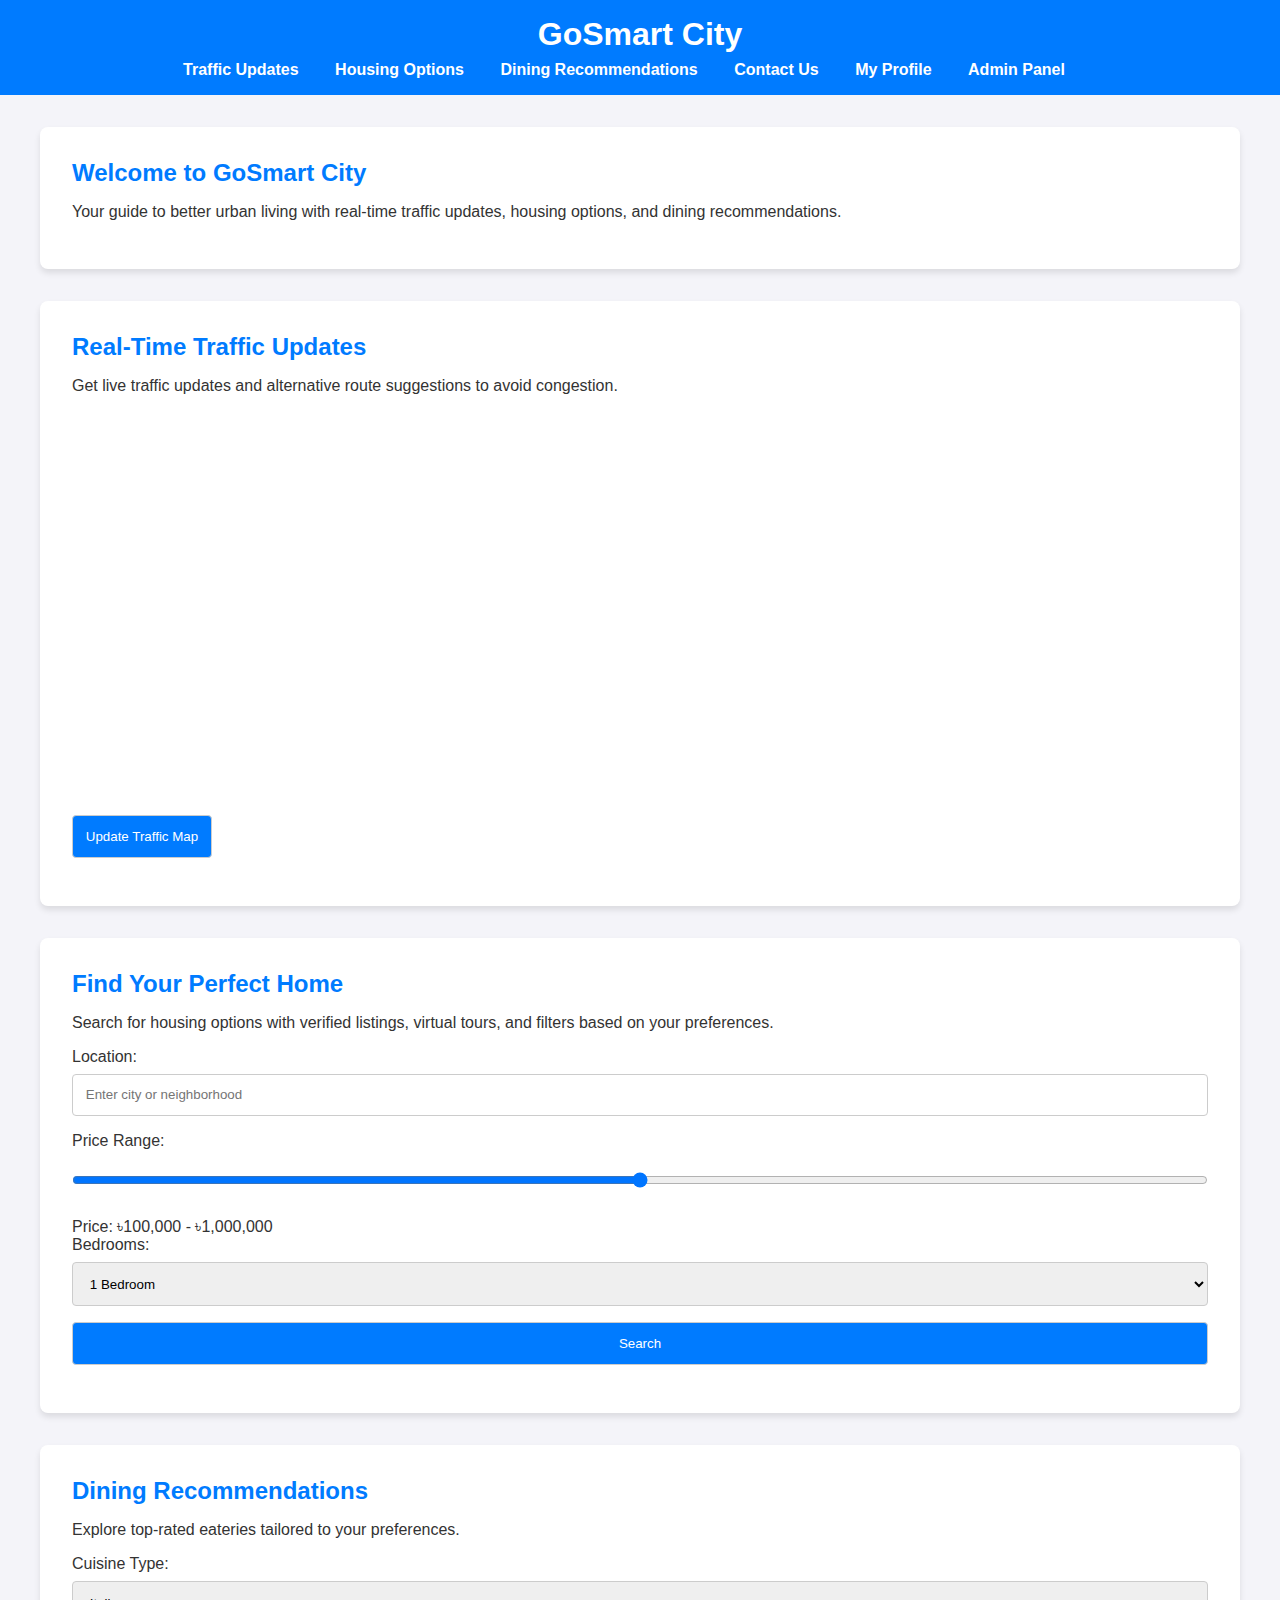
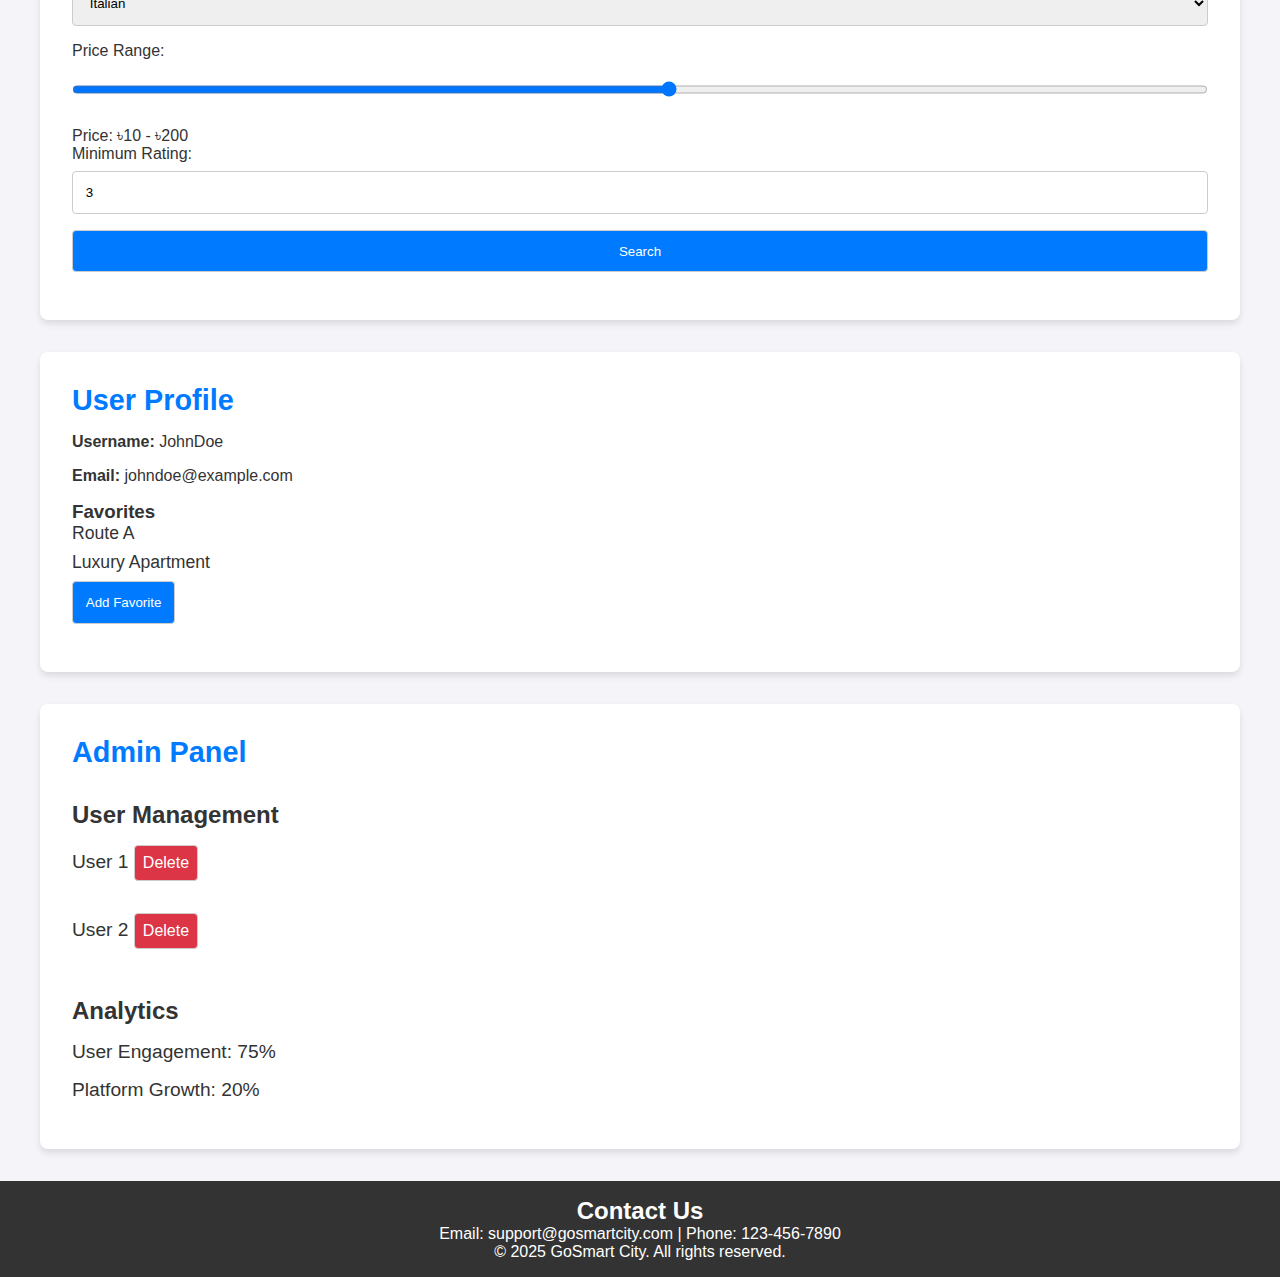
<file: traffic_city_guide/index.html>
<!DOCTYPE html>
<html lang="en">
<head>
    <meta charset="UTF-8">
    <meta name="viewport" content="width=device-width, initial-scale=1.0">
    <title>GoSmart City</title>
    <link rel="stylesheet" href="style.css">
</head>
<body>
    <header>
        <h1>GoSmart City</h1>
        <nav>
            <ul>
                <li><a href="#traffic">Traffic Updates</a></li>
                <li><a href="#housing">Housing Options</a></li>
                <li><a href="#dining">Dining Recommendations</a></li>
                <li><a href="#contact">Contact Us</a></li>
                <li><a href="#user-profile">My Profile</a></li>
                <li><a href="#admin-panel">Admin Panel</a></li>
            </ul>
        </nav>
    </header>

    <section id="introduction">
        <h2>Welcome to GoSmart City</h2>
        <p>Your guide to better urban living with real-time traffic updates, housing options, and dining recommendations.</p>
    </section>

    <section id="traffic">
        <h2>Real-Time Traffic Updates</h2>
        <p>Get live traffic updates and alternative route suggestions to avoid congestion.</p>
        <div id="traffic-map">
            <iframe id="traffic-map-frame" width="100%" height="400" frameborder="0" style="border:0" allowfullscreen></iframe>
        </div>
        <button id="updateTrafficBtn">Update Traffic Map</button>
    </section>

    <section id="housing">
        <h2>Find Your Perfect Home</h2>
        <p>Search for housing options with verified listings, virtual tours, and filters based on your preferences.</p>
        <div id="housing-filters">
            <form>
                <label for="location">Location:</label>
                <input type="text" id="location" name="location" placeholder="Enter city or neighborhood">

                <label for="price-range">Price Range:</label>
                <input type="range" id="price-range" name="price" min="100000" max="1000000" step="50000">
                <span id="price-value">Price: ৳100,000 - ৳1,000,000</span>

                <label for="bedrooms">Bedrooms:</label>
                <select id="bedrooms" name="bedrooms">
                    <option value="1">1 Bedroom</option>
                    <option value="2">2 Bedrooms</option>
                    <option value="3">3 Bedrooms</option>
                    <option value="4">4+ Bedrooms</option>
                </select>

                <button type="button" id="searchHousingBtn">Search</button>
            </form>
        </div>

        <div id="housing-options">
        </div>
    </section>

    <section id="dining">
        <h2>Dining Recommendations</h2>
        <p>Explore top-rated eateries tailored to your preferences.</p>

        <div id="dining-filters">
            <form>
                <label for="cuisine">Cuisine Type:</label>
                <select id="cuisine" name="cuisine">
                    <option value="italian">Italian</option>
                    <option value="indian">Indian</option>
                    <option value="chinese">Chinese</option>
                    <option value="american">American</option>
                    <option value="mexican">Mexican</option>
                </select>

                <label for="price-range">Price Range:</label>
                <input type="range" id="dining-price-range" name="price" min="10" max="200" step="10">
                <span id="dining-price-value">Price: ৳10 - ৳200</span>

                <label for="rating">Minimum Rating:</label>
                <input type="number" id="rating" name="rating" min="1" max="5" step="0.1" value="3">
                
                <button type="button" id="searchDiningBtn">Search</button>
            </form>
        </div>

        <div id="dining-options">
        </div>
    </section>

    <section id="user-profile">
        <h2>User Profile</h2>
        <div id="profile-details">
            <p><strong>Username:</strong> <span id="username">JohnDoe</span></p>
            <p><strong>Email:</strong> <span id="email">johndoe@example.com</span></p>
            <h3>Favorites</h3>
            <ul id="favorites-list">
                <li>Route A</li>
                <li>Luxury Apartment</li>
            </ul>
            <button id="add-favorite-btn">Add Favorite</button>
        </div>
    </section>

    <section id="admin-panel">
        <h2>Admin Panel</h2>
        <h3>User Management</h3>
        <div id="user-list">
            <ul>
                <li>User 1 <button class="delete-user-btn">Delete</button></li>
                <li>User 2 <button class="delete-user-btn">Delete</button></li>
            </ul>
        </div>
        <h3>Analytics</h3>
        <div id="admin-analytics">
            <p>User Engagement: <span id="user-engagement">75%</span></p>
            <p>Platform Growth: <span id="platform-growth">20%</span></p>
        </div>
    </section>

    <footer id="contact">
        <h2>Contact Us</h2>
        <p>Email: support@gosmartcity.com | Phone: 123-456-7890</p>
        <p>&copy; 2025 GoSmart City. All rights reserved.</p>
    </footer>

    <script src="script.js"></script>
</body>
</html>
</file>
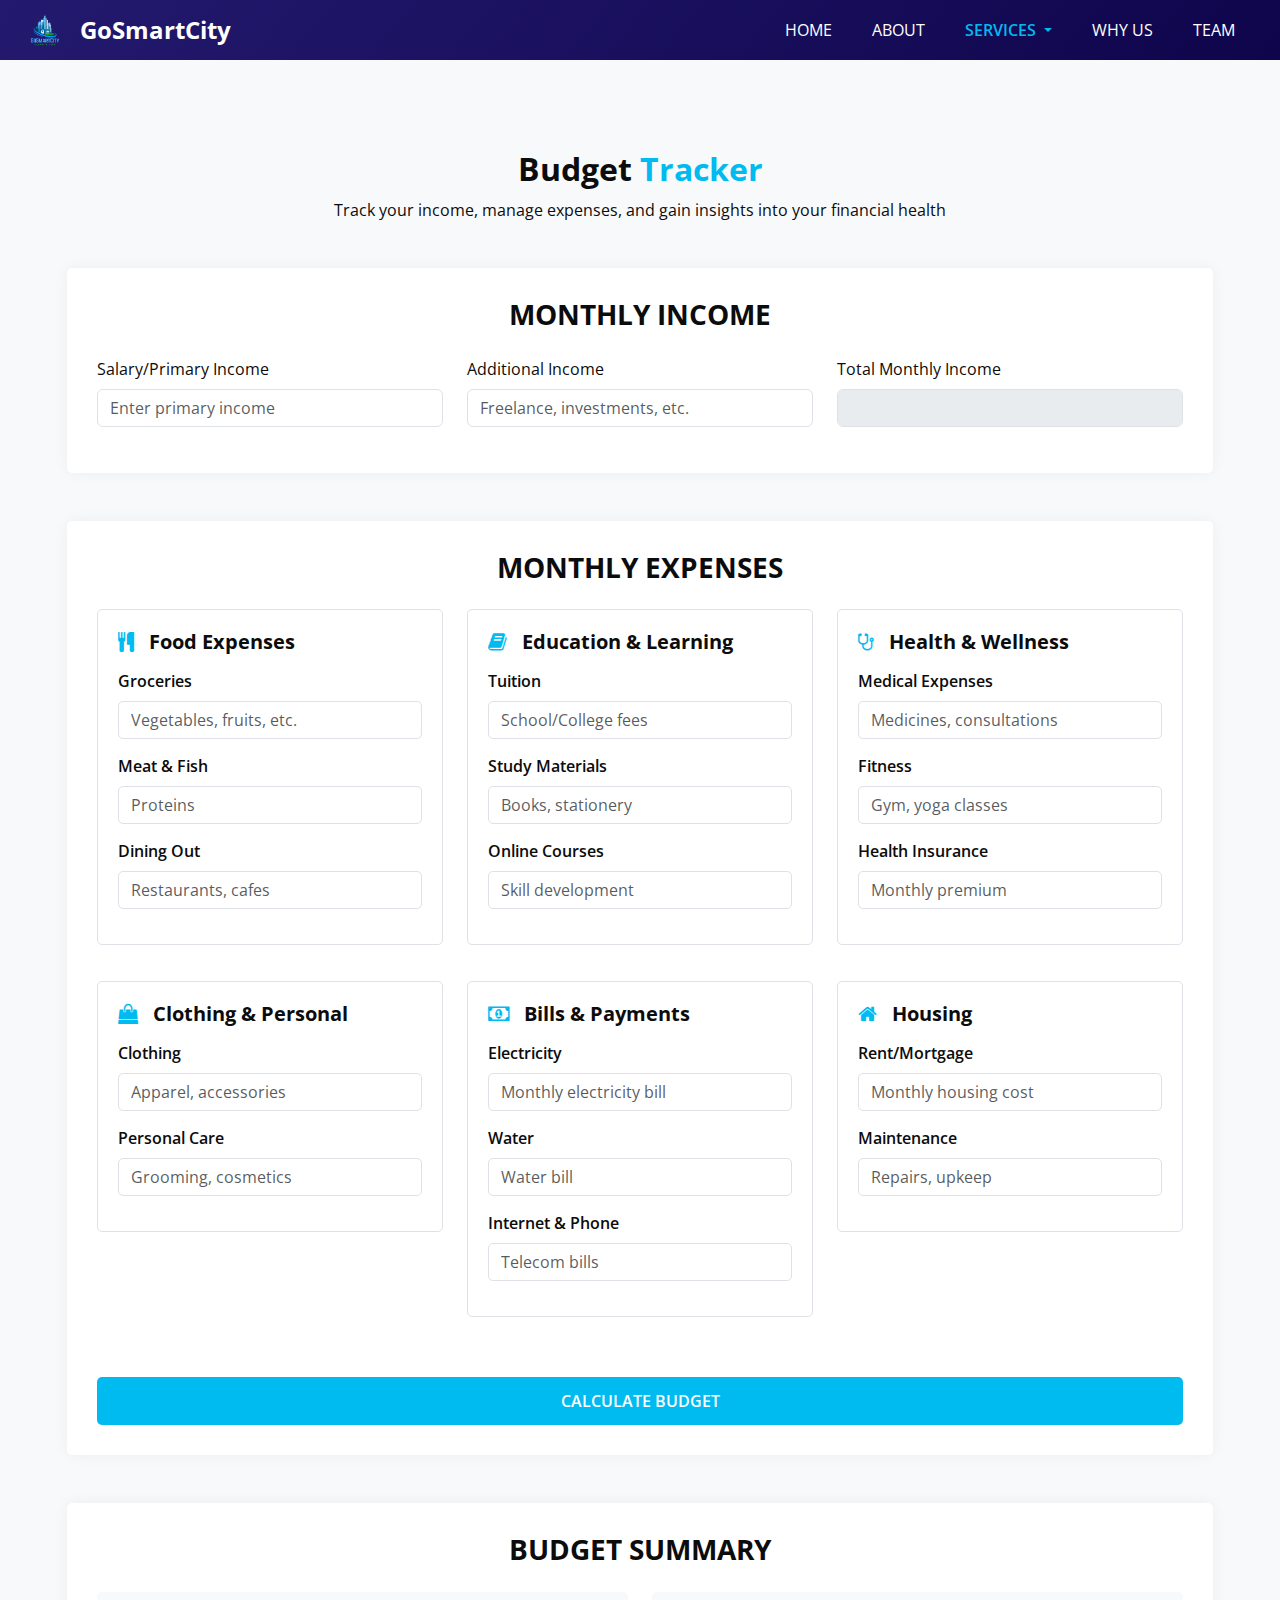
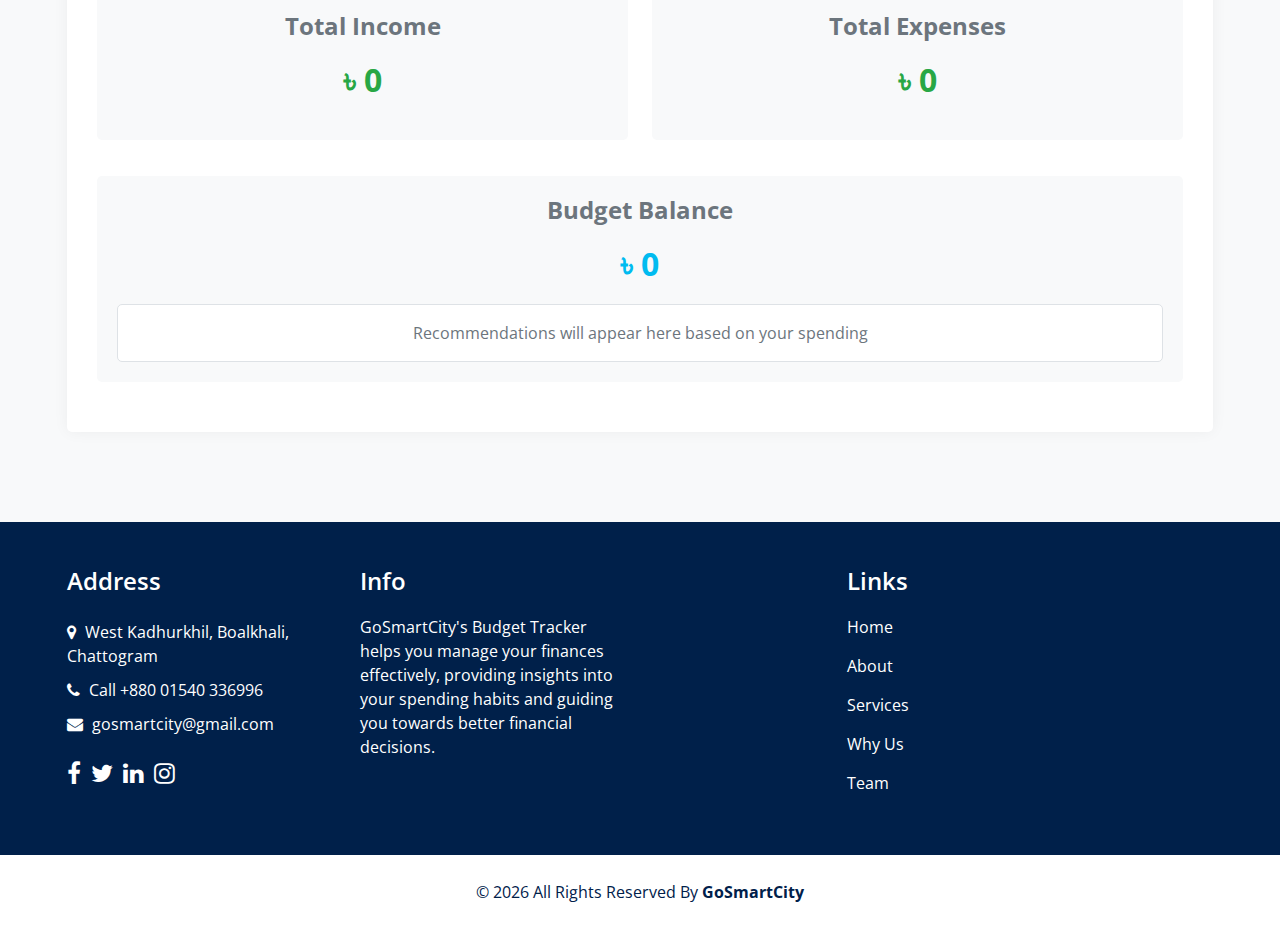
<file: budget.html>
<!DOCTYPE html>
<html>
  <head>
    <!-- Basic -->
    <meta charset="utf-8" />
    <meta http-equiv="X-UA-Compatible" content="IE=edge" />
    <!-- Mobile Metas -->
    <meta
      name="viewport"
      content="width=device-width, initial-scale=1, shrink-to-fit=no"
    />
    <!-- Site Metas -->
    <meta name="keywords" content="budget tracker, expense management" />
    <meta name="description" content="GoSmartCity Budget Tracker" />
    <meta name="author" content="GoSmartCity" />
    <link rel="shortcut icon" href="images/GoSmartCitygreen.png" type="" />

    <title>GoSmartCity - Budget Tracker</title>

    <!-- bootstrap core css -->
    <link rel="stylesheet" type="text/css" href="css/bootstrap.css" />

    <link
      href="https://cdn.jsdelivr.net/npm/bootstrap@5.2.3/dist/css/bootstrap.min.css"
      rel="stylesheet"
    />

    <!-- fonts style -->
    <link
      href="https://fonts.googleapis.com/css2?family=Roboto:wght@400;500;700;900&display=swap"
      rel="stylesheet"
    />

    <!-- font awesome style -->
    <link href="css/font-awesome.min.css" rel="stylesheet" />

    <!-- Custom styles for this template -->
    <link href="css/style.css" rel="stylesheet" />
    <link rel="stylesheet" href="css/info.css">
    <!-- responsive style -->
    <link href="css/responsive.css" rel="stylesheet" />
  </head>

  <body class="sub_page">
    <div class="hero_area">
      <div class="hero_bg_box">
        <div class="bg_img_box">
          <img src="images/hero-bg.png" alt="" />
        </div>
      </div>

      <!-- header section starts -->
      <header class="header_section">
        <div class="container-fluid">
          <nav class="navbar navbar-expand-lg custom_nav-container">
            <a class="navbar-brand" href="index.php">
              <img
                src="images/GoSmartCitygreen.png"
                alt="GoSmartCity Logo"
                class="brand-logo"
              />
              <span> GoSmartCity </span>
            </a>

            <button
              class="navbar-toggler"
              type="button"
              data-toggle="collapse"
              data-target="#navbarSupportedContent"
              aria-controls="navbarSupportedContent"
              aria-expanded="false"
              aria-label="Toggle navigation"
            >
              <span class=""> </span>
            </button>

            <div class="collapse navbar-collapse" id="navbarSupportedContent">
              <ul class="navbar-nav">
                <li class="nav-item">
                  <a class="nav-link" href="index.php">Home </a>
                </li>
                <li class="nav-item">
                  <a class="nav-link" href="about.html"> About</a>
                </li>
                <li class="nav-item active dropdown">
                  <a
                    class="nav-link dropdown-toggle"
                    href="service.html"
                    id="serviceDropdown"
                    role="button"
                    data-toggle="dropdown"
                    aria-haspopup="true"
                    aria-expanded="false"
                    >Services <span class="sr-only">(current)</span>
                  </a>
                  <div class="dropdown-menu" aria-labelledby="servicesDropdown">
                    <a class="dropdown-item" href="traffic.html"
                      >Traffic Updates</a
                    >
                    <a class="dropdown-item" href="dining.html">Dining Spots</a>
                    <a class="dropdown-item" href="budget.html"
                      >Budget Tracker</a
                    >
                  </div>
                </li>
                <li class="nav-item">
                  <a class="nav-link" href="why.html">Why Us</a>
                </li>
                <li class="nav-item">
                  <a class="nav-link" href="team.html">Team</a>
                </li>
              </ul>
            </div>
          </nav>
        </div>
      </header>
      <!-- end header section -->
    </div>

    <!-- budget tracker section -->
    <section class="budget_tracker_section layout_padding">
      <div class="container">
        <div class="heading_container heading_center">
          <h2>Budget <span>Tracker</span></h2>
          <p>
            Track your income, manage expenses, and gain insights into your
            financial health
          </p>
        </div>

        <!-- Income Section -->
        <div class="income_section mb-5">
          <h3>Monthly Income</h3>
          <form class="income_form">
            <div class="row">
              <div class="col-md-4">
                <div class="form-group">
                  <label>Salary/Primary Income</label>
                  <input
                    type="number"
                    class="form-control"
                    placeholder="Enter primary income"
                  />
                </div>
              </div>
              <div class="col-md-4">
                <div class="form-group">
                  <label>Additional Income</label>
                  <input
                    type="number"
                    class="form-control"
                    placeholder="Freelance, investments, etc."
                  />
                </div>
              </div>
              <div class="col-md-4">
                <div class="form-group">
                  <label>Total Monthly Income</label>
                  <input type="number" class="form-control" readonly />
                </div>
              </div>
            </div>
          </form>
        </div>

        <!-- Expense Tracking Section -->
        <div class="expense_tracking_section mb-5">
          <h3>Monthly Expenses</h3>
          <form class="expense_form">
            <div class="row">
              <div class="col-md-6 col-lg-4 mb-3">
                <div class="expense_category">
                  <h5><i class="fa fa-cutlery"></i> Food Expenses</h5>
                  <div class="form-group">
                    <label>Groceries</label>
                    <input
                      type="number"
                      class="form-control"
                      placeholder="Vegetables, fruits, etc."
                    />
                  </div>
                  <div class="form-group">
                    <label>Meat & Fish</label>
                    <input
                      type="number"
                      class="form-control"
                      placeholder="Proteins"
                    />
                  </div>
                  <div class="form-group">
                    <label>Dining Out</label>
                    <input
                      type="number"
                      class="form-control"
                      placeholder="Restaurants, cafes"
                    />
                  </div>
                </div>
              </div>

              <div class="col-md-6 col-lg-4 mb-3">
                <div class="expense_category">
                  <h5><i class="fa fa-book"></i> Education & Learning</h5>
                  <div class="form-group">
                    <label>Tuition</label>
                    <input
                      type="number"
                      class="form-control"
                      placeholder="School/College fees"
                    />
                  </div>
                  <div class="form-group">
                    <label>Study Materials</label>
                    <input
                      type="number"
                      class="form-control"
                      placeholder="Books, stationery"
                    />
                  </div>
                  <div class="form-group">
                    <label>Online Courses</label>
                    <input
                      type="number"
                      class="form-control"
                      placeholder="Skill development"
                    />
                  </div>
                </div>
              </div>

              <div class="col-md-6 col-lg-4 mb-3">
                <div class="expense_category">
                  <h5><i class="fa fa-stethoscope"></i> Health & Wellness</h5>
                  <div class="form-group">
                    <label>Medical Expenses</label>
                    <input
                      type="number"
                      class="form-control"
                      placeholder="Medicines, consultations"
                    />
                  </div>
                  <div class="form-group">
                    <label>Fitness</label>
                    <input
                      type="number"
                      class="form-control"
                      placeholder="Gym, yoga classes"
                    />
                  </div>
                  <div class="form-group">
                    <label>Health Insurance</label>
                    <input
                      type="number"
                      class="form-control"
                      placeholder="Monthly premium"
                    />
                  </div>
                </div>
              </div>

              <div class="col-md-6 col-lg-4 mb-3">
                <div class="expense_category">
                  <h5>
                    <i class="fa fa-shopping-bag"></i> Clothing & Personal
                  </h5>
                  <div class="form-group">
                    <label>Clothing</label>
                    <input
                      type="number"
                      class="form-control"
                      placeholder="Apparel, accessories"
                    />
                  </div>
                  <div class="form-group">
                    <label>Personal Care</label>
                    <input
                      type="number"
                      class="form-control"
                      placeholder="Grooming, cosmetics"
                    />
                  </div>
                </div>
              </div>

              <div class="col-md-6 col-lg-4 mb-3">
                <div class="expense_category">
                  <h5><i class="fa fa-money"></i> Bills & Payments</h5>
                  <div class="form-group">
                    <label>Electricity</label>
                    <input
                      type="number"
                      class="form-control"
                      placeholder="Monthly electricity bill"
                    />
                  </div>
                  <div class="form-group">
                    <label>Water</label>
                    <input
                      type="number"
                      class="form-control"
                      placeholder="Water bill"
                    />
                  </div>
                  <div class="form-group">
                    <label>Internet & Phone</label>
                    <input
                      type="number"
                      class="form-control"
                      placeholder="Telecom bills"
                    />
                  </div>
                </div>
              </div>

              <div class="col-md-6 col-lg-4 mb-3">
                <div class="expense_category">
                  <h5><i class="fa fa-home"></i> Housing</h5>
                  <div class="form-group">
                    <label>Rent/Mortgage</label>
                    <input
                      type="number"
                      class="form-control"
                      placeholder="Monthly housing cost"
                    />
                  </div>
                  <div class="form-group">
                    <label>Maintenance</label>
                    <input
                      type="number"
                      class="form-control"
                      placeholder="Repairs, upkeep"
                    />
                  </div>
                </div>
              </div>
            </div>

            <div class="row mt-4">
              <div class="col-12">
                <button
                  type="submit"
                  class="btn btn-primary calculate_budget_btn"
                >
                  Calculate Budget
                </button>
              </div>
            </div>
          </form>
        </div>

        <!-- Budget Summary Section -->
        <div class="budget_summary_section">
          <h3>Budget Summary</h3>
          <div class="row">
            <div class="col-md-6">
              <div class="summary_card total_income">
                <h4>Total Income</h4>
                <p class="amount">৳ 0</p>
              </div>
            </div>
            <div class="col-md-6">
              <div class="summary_card total_expenses">
                <h4>Total Expenses</h4>
                <p class="amount">৳ 0</p>
              </div>
            </div>
            <div class="col-12 mt-3">
              <div class="summary_card budget_balance">
                <h4>Budget Balance</h4>
                <p class="amount">৳ 0</p>
                <div class="balance_advice p-3">
                  <p>Recommendations will appear here based on your spending</p>
                </div>
              </div>
            </div>
          </div>
        </div>
      </div>
    </section>
    <!-- end budget tracker section -->

    <!-- info section -->
    <section class="info_section layout_padding2">
      <div class="container">
        <div class="row">
          <div class="col-md-6 col-lg-3 info_col">
            <div class="info_contact">
              <h4>Address</h4>
              <div class="contact_link_box">
                <a href="">
                  <i class="fa fa-map-marker" aria-hidden="true"></i>
                  <span> West Kadhurkhil, Boalkhali, Chattogram </span>
                </a>
                <a href="">
                  <i class="fa fa-phone" aria-hidden="true"></i>
                  <span> Call +880 01540 336996 </span>
                </a>
                <a href="">
                  <i class="fa fa-envelope" aria-hidden="true"></i>
                  <span> gosmartcity@gmail.com </span>
                </a>
              </div>
            </div>
            <div class="info_social">
              <a href="">
                <i class="fa fa-facebook" aria-hidden="true"></i>
              </a>
              <a href="">
                <i class="fa fa-twitter" aria-hidden="true"></i>
              </a>
              <a href="">
                <i class="fa fa-linkedin" aria-hidden="true"></i>
              </a>
              <a href="">
                <i class="fa fa-instagram" aria-hidden="true"></i>
              </a>
            </div>
          </div>
          <div class="col-md-6 col-lg-3 info_col">
            <div class="info_detail">
              <h4>Info</h4>
              <p>
                GoSmartCity's Budget Tracker helps you manage your finances
                effectively, providing insights into your spending habits and
                guiding you towards better financial decisions.
              </p>
            </div>
          </div>
          <div class="col-md-6 col-lg-2 mx-auto info_col">
            <div class="info_link_box">
              <h4>Links</h4>
              <div class="info_links">
                <a class="active" href="index.php"> Home </a>
                <a class="" href="about.html"> About </a>
                <a class="" href="service.html"> Services </a>
                <a class="" href="why.html"> Why Us </a>
                <a class="" href="team.html"> Team </a>
              </div>
            </div>
          </div>
        </div>
      </div>
    </section>
    <!-- end info section -->

    <!-- footer section -->
    <section class="footer_section">
      <div class="container">
        <p>
          &copy; <span id="displayYear"></span> All Rights Reserved By
          <b>GoSmartCity</b>
        </p>
      </div>
    </section>
    <!-- footer section -->

    <!-- jQery -->
    <script type="text/javascript" src="js/jquery-3.4.1.min.js"></script>
    <!-- popper js -->
    <script
      src="https://cdn.jsdelivr.net/npm/popper.js@1.16.0/dist/umd/popper.min.js"
      integrity="sha384-Q6E9RHvbIyZFJoft+2mJbHaEWldlvI9IOYy5n3zV9zzTtmI3UksdQRVvoxMfooAo"
      crossorigin="anonymous"
    ></script>
    <!-- bootstrap js -->
    <script type="text/javascript" src="js/bootstrap.js"></script>
    <!-- custom js -->
    <script type="text/javascript" src="js/custom.js"></script>
    <script type="text/javascript" src="js/budget-custom.js"></script>
  </body>
</html>
</file>
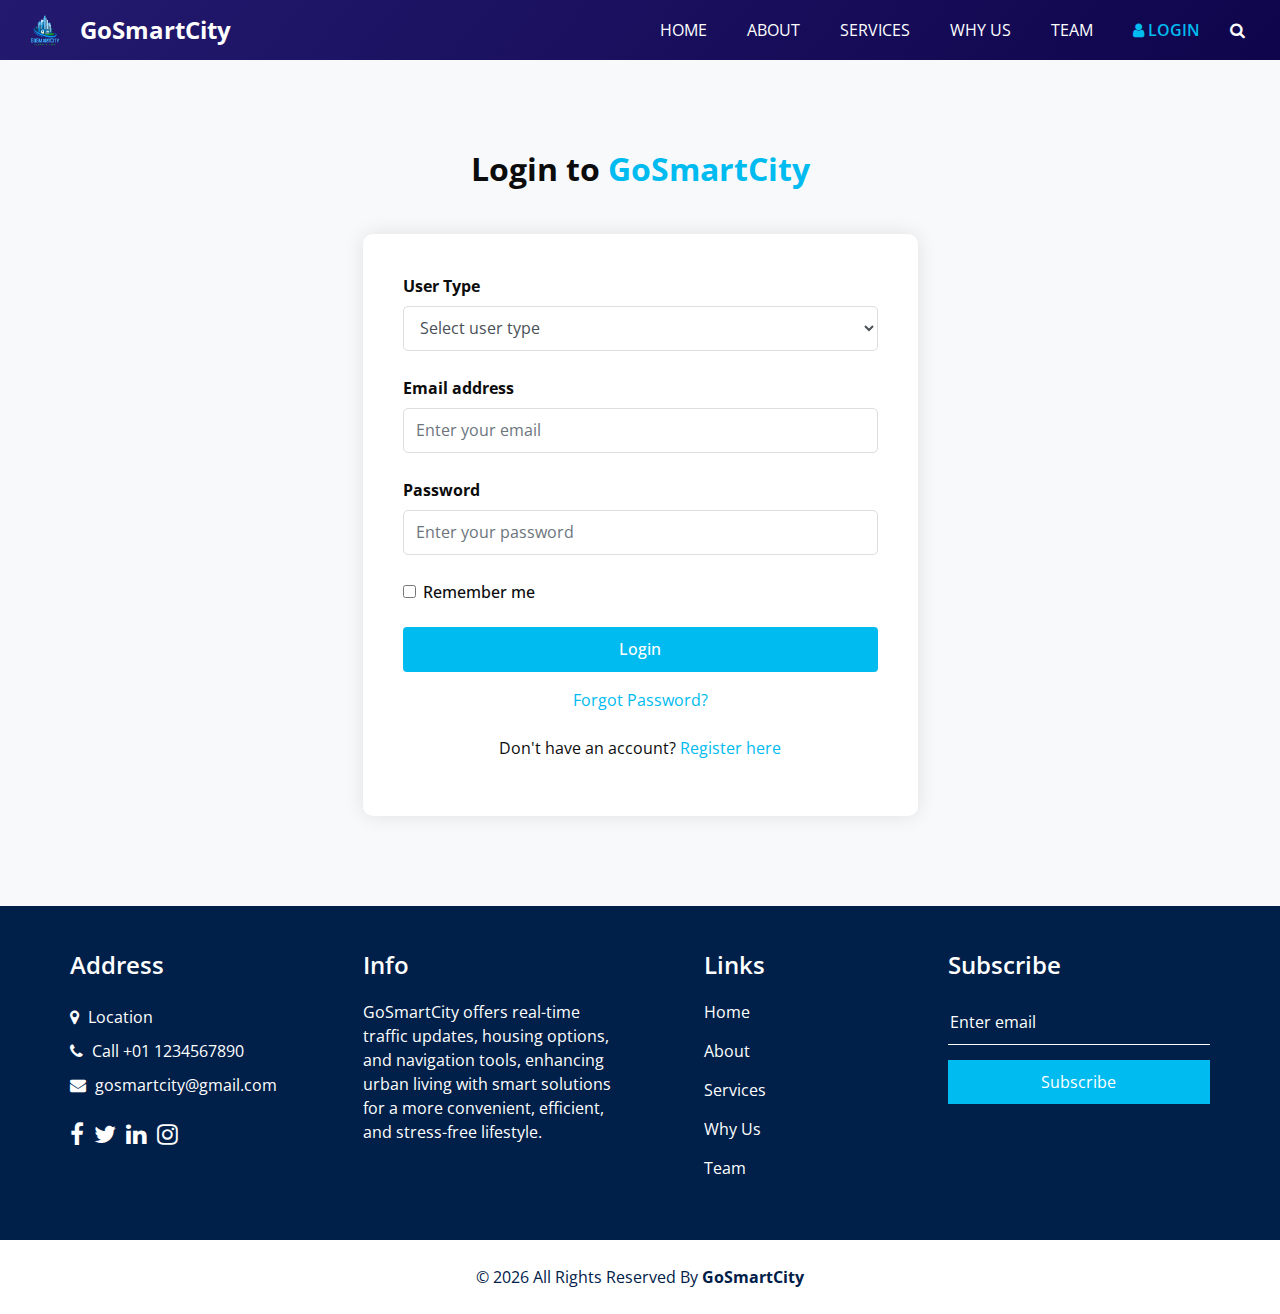
<file: login.html>
<!DOCTYPE html>
<html>
  <head>
    <!-- Basic -->
    <meta charset="utf-8" />
    <meta http-equiv="X-UA-Compatible" content="IE=edge" />
    <!-- Mobile Metas -->
    <meta
      name="viewport"
      content="width=device-width, initial-scale=1, shrink-to-fit=no"
    />
    <!-- Site Metas -->
    <meta name="keywords" content="" />
    <meta name="description" content="" />
    <meta name="author" content="" />
    <link rel="shortcut icon" href="images/GoSmartCitygreen.png" type="" />

    <title>GoSmartCity - Login</title>

    <!-- bootstrap core css -->
    <link rel="stylesheet" type="text/css" href="css/bootstrap.css" />

    <!-- fonts style -->
    <link
      href="https://fonts.googleapis.com/css2?family=Roboto:wght@400;500;700;900&display=swap"
      rel="stylesheet"
    />

    <!--owl slider stylesheet -->
    <link
      rel="stylesheet"
      type="text/css"
      href="https://cdnjs.cloudflare.com/ajax/libs/OwlCarousel2/2.3.4/assets/owl.carousel.min.css"
    />

    <!-- font awesome style -->
    <link href="css/font-awesome.min.css" rel="stylesheet" />

    <!-- Custom styles for this template -->
    <link href="css/style.css" rel="stylesheet" />
    <!-- responsive style -->
    <link href="css/responsive.css" rel="stylesheet" />
  </head>

  <body class="sub_page">
    <div class="hero_area">
      <div class="hero_bg_box">
        <div class="bg_img_box">
          <img src="images/hero-bg.png" alt="" />
        </div>
      </div>

      <!-- header section strats -->
      <header class="header_section">
        <div class="container-fluid">
          <nav class="navbar navbar-expand-lg custom_nav-container">
            <a class="navbar-brand" href="index.html">
              <img
                src="images/GoSmartCitygreen.png"
                alt="GoSmartCity Logo"
                class="brand-logo"
              />
              <span> GoSmartCity </span>
            </a>

            <button
              class="navbar-toggler"
              type="button"
              data-toggle="collapse"
              data-target="#navbarSupportedContent"
              aria-controls="navbarSupportedContent"
              aria-expanded="false"
              aria-label="Toggle navigation"
            >
              <span class=""> </span>
            </button>

            <div class="collapse navbar-collapse" id="navbarSupportedContent">
              <ul class="navbar-nav">
                <li class="nav-item">
                  <a class="nav-link" href="index.html">Home </a>
                </li>
                <li class="nav-item">
                  <a class="nav-link" href="about.html"> About</a>
                </li>
                <li class="nav-item">
                  <a class="nav-link" href="service.html">Services</a>
                </li>
                <li class="nav-item">
                  <a class="nav-link" href="why.html">Why Us</a>
                </li>
                <li class="nav-item">
                  <a class="nav-link" href="team.html">Team</a>
                </li>
                <li class="nav-item active">
                  <a class="nav-link" href="#">
                    <i class="fa fa-user" aria-hidden="true"></i> Login
                    <span class="sr-only">(current)</span>
                  </a>
                </li>
                <form class="form-inline">
                  <button class="btn my-2 my-sm-0 nav_search-btn" type="submit">
                    <i class="fa fa-search" aria-hidden="true"></i>
                  </button>
                </form>
              </ul>
            </div>
          </nav>
        </div>
      </header>
      <!-- end header section -->
    </div>

    <!-- login section -->
    <section class="login_section layout_padding">
      <div class="container">
        <div class="heading_container heading_center">
          <h2>Login to <span>GoSmartCity</span></h2>
        </div>
        <div class="row justify-content-center">
          <div class="col-md-6">
            <div class="login_container">
              <form action="#">
                <div class="form-group">
                  <label for="userType" class="font-weight-bold"
                    >User Type</label
                  >
                  <select
                    class="form-control"
                    id="userType"
                    placeholder="Select user type"
                  >
                    <option value="" selected disabled>Select user type</option>
                    <option value="admin">Admin</option>
                    <option value="user">User</option>
                  </select>
                </div>
                <div class="form-group">
                  <label for="email" class="font-weight-bold"
                    >Email address</label
                  >
                  <input
                    type="email"
                    class="form-control"
                    id="email"
                    placeholder="Enter your email"
                  />
                </div>
                <div class="form-group">
                  <label for="password" class="font-weight-bold"
                    >Password</label
                  >
                  <input
                    type="password"
                    class="form-control"
                    id="password"
                    placeholder="Enter your password"
                  />
                </div>
                <div class="form-group form-check">
                  <input
                    type="checkbox"
                    class="form-check-input"
                    id="rememberMe"
                  />
                  <label class="form-check-label" for="rememberMe"
                    >Remember me</label
                  >
                </div>
                <button type="submit" class="btn btn-primary w-100">
                  Login
                </button>
                <div class="mt-3 text-center">
                  <a href="#" class="forgot-password">Forgot Password?</a>
                </div>
                <div class="mt-4 text-center">
                  <p>
                    Don't have an account?
                    <a href="register.html" class="register-link"
                      >Register here</a
                    >
                  </p>
                </div>
              </form>
            </div>
          </div>
        </div>
      </div>
    </section>
    <!-- end login section -->

    <!-- info section -->
    <section class="info_section layout_padding2">
      <div class="container">
        <div class="row">
          <div class="col-md-6 col-lg-3 info_col">
            <div class="info_contact">
              <h4>Address</h4>
              <div class="contact_link_box">
                <a href="">
                  <i class="fa fa-map-marker" aria-hidden="true"></i>
                  <span> Location </span>
                </a>
                <a href="">
                  <i class="fa fa-phone" aria-hidden="true"></i>
                  <span> Call +01 1234567890 </span>
                </a>
                <a href="">
                  <i class="fa fa-envelope" aria-hidden="true"></i>
                  <span> gosmartcity@gmail.com </span>
                </a>
              </div>
            </div>
            <div class="info_social">
              <a href="">
                <i class="fa fa-facebook" aria-hidden="true"></i>
              </a>
              <a href="">
                <i class="fa fa-twitter" aria-hidden="true"></i>
              </a>
              <a href="">
                <i class="fa fa-linkedin" aria-hidden="true"></i>
              </a>
              <a href="">
                <i class="fa fa-instagram" aria-hidden="true"></i>
              </a>
            </div>
          </div>
          <div class="col-md-6 col-lg-3 info_col">
            <div class="info_detail">
              <h4>Info</h4>
              <p>
                GoSmartCity offers real-time traffic updates, housing options,
                and navigation tools, enhancing urban living with smart
                solutions for a more convenient, efficient, and stress-free
                lifestyle.
              </p>
            </div>
          </div>
          <div class="col-md-6 col-lg-2 mx-auto info_col">
            <div class="info_link_box">
              <h4>Links</h4>
              <div class="info_links">
                <a class="" href="index.html"> Home </a>
                <a class="" href="about.html"> About </a>
                <a class="" href="service.html"> Services </a>
                <a class="" href="why.html"> Why Us </a>
                <a class="" href="team.html"> Team </a>
              </div>
            </div>
          </div>
          <div class="col-md-6 col-lg-3 info_col">
            <h4>Subscribe</h4>
            <form action="#">
              <input type="text" placeholder="Enter email" />
              <button type="submit">Subscribe</button>
            </form>
          </div>
        </div>
      </div>
    </section>
    <!-- end info section -->

    <!-- footer section -->
    <section class="footer_section">
      <div class="container">
        <p>
          &copy; <span id="displayYear"></span> All Rights Reserved By
          <b>GoSmartCity</b>
        </p>
      </div>
    </section>
    <!-- footer section -->

    <!-- Scripts -->

       <!-- jQery -->
       <script type="text/javascript" src="js/jquery-3.4.1.min.js"></script>
       <!-- popper js -->
       <script
         src="https://cdn.jsdelivr.net/npm/popper.js@1.16.0/dist/umd/popper.min.js"
         integrity="sha384-Q6E9RHvbIyZFJoft+2mJbHaEWldlvI9IOYy5n3zV9zzTtmI3UksdQRVvoxMfooAo"
         crossorigin="anonymous"
       ></script>
       <!-- bootstrap js -->
       <script type="text/javascript" src="js/bootstrap.js"></script>
       <!-- custom js -->
       <script type="text/javascript" src="js/custom.js"></script>
  </body>
</html>
</file>
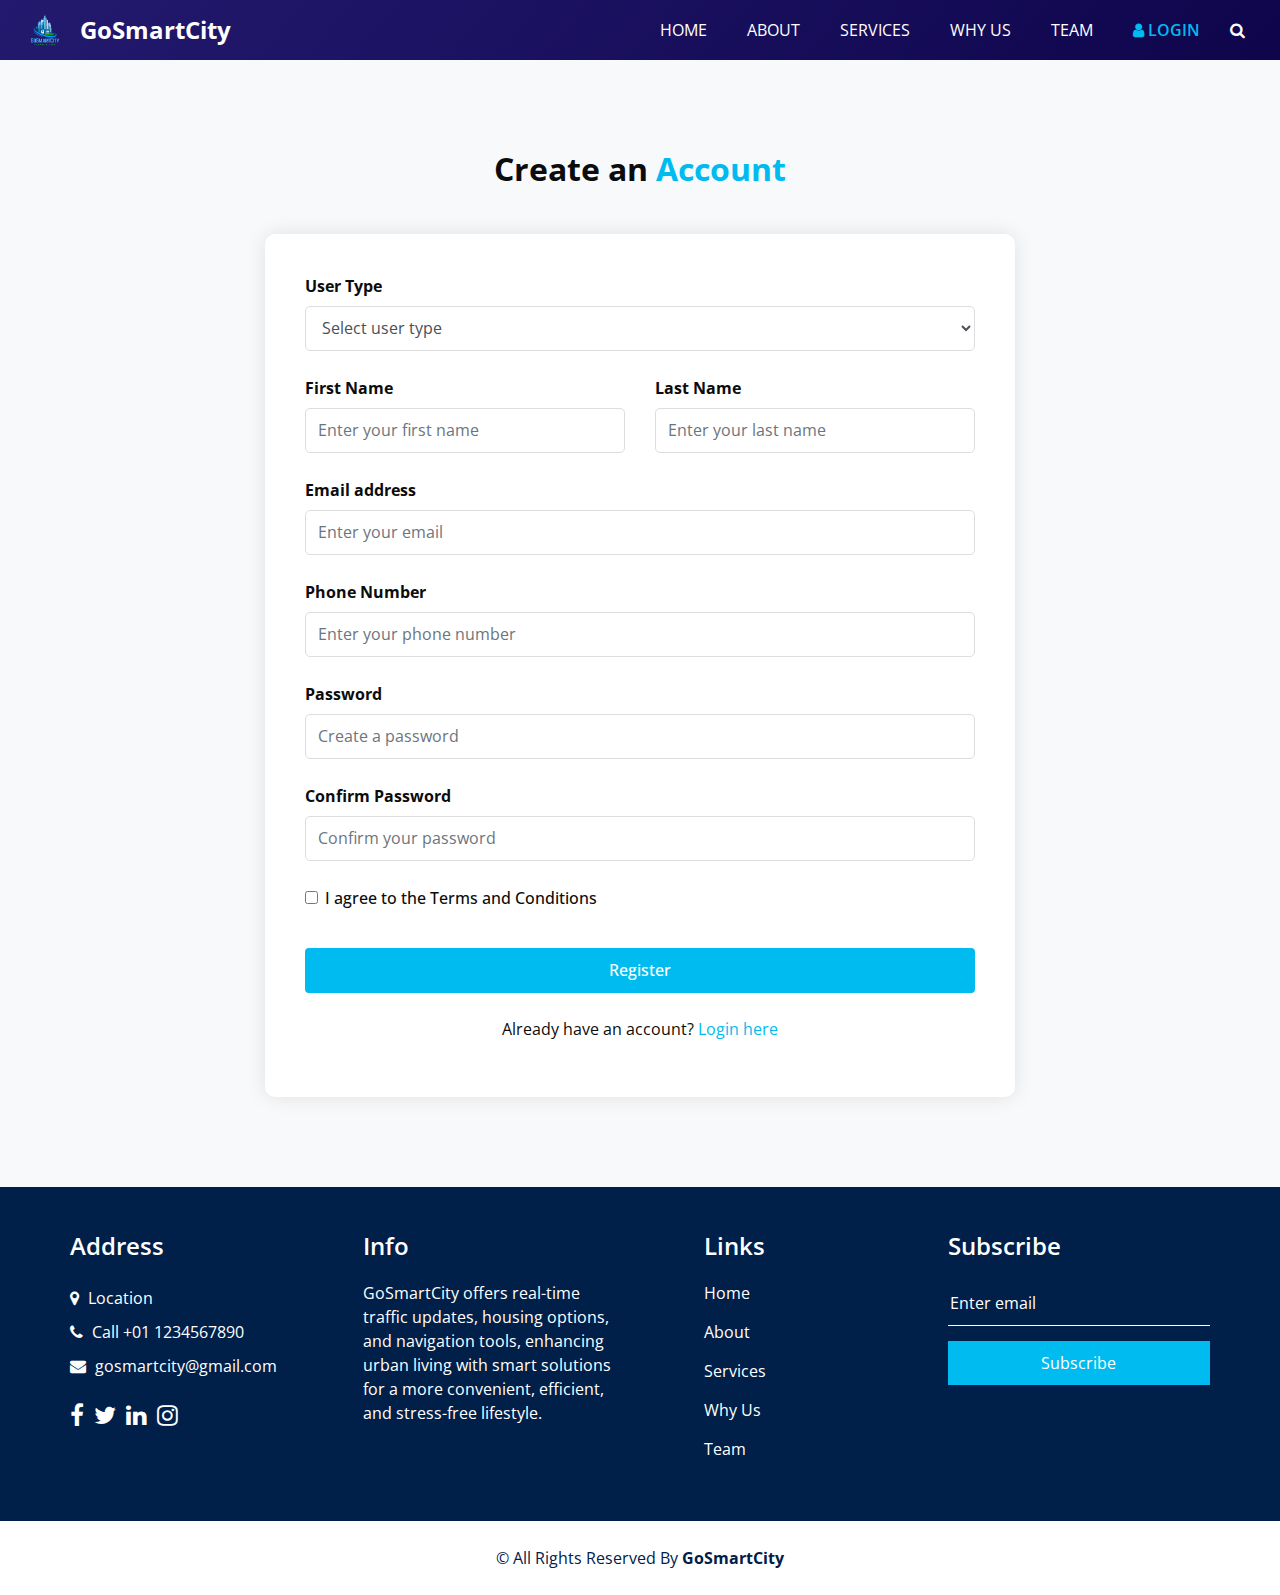
<file: register.html>
<!DOCTYPE html>
<html>
  <head>
    <!-- Basic -->
    <meta charset="utf-8" />
    <meta http-equiv="X-UA-Compatible" content="IE=edge" />
    <!-- Mobile Metas -->
    <meta
      name="viewport"
      content="width=device-width, initial-scale=1, shrink-to-fit=no"
    />
    <!-- Site Metas -->
    <meta name="keywords" content="" />
    <meta name="description" content="" />
    <meta name="author" content="" />
    <link rel="shortcut icon" href="images/GoSmartCitygreen.png" type="" />

    <title>GoSmartCity - Register</title>

    <!-- bootstrap core css -->
    <link rel="stylesheet" type="text/css" href="css/bootstrap.css" />

    <!-- fonts style -->
    <link
      href="https://fonts.googleapis.com/css2?family=Roboto:wght@400;500;700;900&display=swap"
      rel="stylesheet"
    />

    <!-- font awesome style -->
    <link href="css/font-awesome.min.css" rel="stylesheet" />

    <!-- Custom styles for this template -->
    <link href="css/style.css" rel="stylesheet" />
    <!-- responsive style -->
    <link href="css/responsive.css" rel="stylesheet" />
  </head>

  <body class="sub_page">
    <div class="hero_area">
      <div class="hero_bg_box">
        <div class="bg_img_box">
          <img src="images/hero-bg.png" alt="" />
        </div>
      </div>

      <!-- header section strats -->
      <header class="header_section">
        <div class="container-fluid">
          <nav class="navbar navbar-expand-lg custom_nav-container">
            <a class="navbar-brand" href="index.html">
              <img src="images/GoSmartCitygreen.png" alt="GoSmartCity Logo" class="brand-logo">
              <span> GoSmartCity </span>
            </a>

            <button
              class="navbar-toggler"
              type="button"
              data-toggle="collapse"
              data-target="#navbarSupportedContent"
              aria-controls="navbarSupportedContent"
              aria-expanded="false"
              aria-label="Toggle navigation"
            >
              <span class=""> </span>
            </button>

            <div class="collapse navbar-collapse" id="navbarSupportedContent">
              <ul class="navbar-nav">
                <li class="nav-item">
                  <a class="nav-link" href="index.html">Home </a>
                </li>
                <li class="nav-item">
                  <a class="nav-link" href="about.html"> About</a>
                </li>
                <li class="nav-item">
                  <a class="nav-link" href="service.html">Services</a>
                </li>
                <li class="nav-item">
                  <a class="nav-link" href="why.html">Why Us</a>
                </li>
                <li class="nav-item">
                  <a class="nav-link" href="team.html">Team</a>
                </li>
                <li class="nav-item active">
                  <a class="nav-link" href="login.html">
                    <i class="fa fa-user" aria-hidden="true"></i> Login
                  </a>
                </li>
                <form class="form-inline">
                  <button class="btn my-2 my-sm-0 nav_search-btn" type="submit">
                    <i class="fa fa-search" aria-hidden="true"></i>
                  </button>
                </form>
              </ul>
            </div>
          </nav>
        </div>
      </header>
      <!-- end header section -->
    </div>

<!-- register section -->
<section class="register_section layout_padding">
  <div class="container">
    <div class="heading_container heading_center">
      <h2>Create an <span>Account</span></h2>
    </div>
    <div class="row justify-content-center">
      <div class="col-md-8">
        <div class="register_container">
          <form action="#">
            <div class="form-group">
              <label for="userType" class="font-weight-bold">User Type</label>
              <select class="form-control" id="userType">
                <option value="" selected disabled>Select user type</option>
                <option value="admin">Admin</option>
                <option value="user">User</option>
              </select>
            </div>
             
            <div id="adminVerification" style="display: none;">
              <div class="alert alert-info">
                <strong>Admin Registration Requirements:</strong>
                <ul>
                  <li>Must be a current employee of GoSmartCity</li>
                  <li>Must have a valid employee ID</li>
                  <li>Must provide department information</li>
                </ul>
              </div>
              
              <div class="form-group">
                <label for="employeeId" class="font-weight-bold">Employee ID</label>
                <input type="text" class="form-control" id="employeeId" placeholder="Enter your employee ID">
              </div>
              
              <div class="form-group">
                <label for="department" class="font-weight-bold">Department</label>
                <select class="form-control" id="department">
                  <option value="" selected disabled>Select your department</option>
                  <option value="it">IT Department</option>
                  <option value="management">Management</option>
                </select>
              </div>
              
              <div class="form-group">
                <label for="adminCode" class="font-weight-bold">Administrative Access Code</label>
                <input type="text" class="form-control" id="adminCode" placeholder="Enter the admin access code">
                <small class="form-text text-muted">This code should be provided by your supervisor</small>
              </div>
            </div>

            <div class="row">
              <div class="col-md-6">
                <div class="form-group">
                  <label for="firstName" class="font-weight-bold">First Name</label>
                  <input type="text" class="form-control" id="firstName" placeholder="Enter your first name">
                </div>
              </div>
              <div class="col-md-6">
                <div class="form-group">
                  <label for="lastName" class="font-weight-bold">Last Name</label>
                  <input type="text" class="form-control" id="lastName" placeholder="Enter your last name">
                </div>
              </div>
            </div>
            <div class="form-group">
              <label for="email" class="font-weight-bold">Email address</label>
              <input type="email" class="form-control" id="email" placeholder="Enter your email">
            </div>
            <div class="form-group">
              <label for="phone" class="font-weight-bold">Phone Number</label>
              <input type="tel" class="form-control" id="phone" placeholder="Enter your phone number">
            </div>
            <div class="form-group">
              <label for="password" class="font-weight-bold">Password</label>
              <input type="password" class="form-control" id="password" placeholder="Create a password">
            </div>
            <div class="form-group">
              <label for="confirmPassword" class="font-weight-bold">Confirm Password</label>
              <input type="password" class="form-control" id="confirmPassword" placeholder="Confirm your password">
            </div>
            <div class="form-group form-check">
              <input type="checkbox" class="form-check-input" id="terms">
              <label class="form-check-label" for="terms">I agree to the Terms and Conditions</label>
            </div>
            <button type="submit" class="btn btn-primary w-100">Register</button>
            <div class="mt-4 text-center">
              <p>Already have an account? <a href="login.html" class="login-link">Login here</a></p>
            </div>
          </form>
        </div>
      </div>
    </div>
  </div>
</section>
<!-- end register section -->

    <!-- info section -->
    <section class="info_section layout_padding2">
      <div class="container">
        <div class="row">
          <div class="col-md-6 col-lg-3 info_col">
            <div class="info_contact">
              <h4>Address</h4>
              <div class="contact_link_box">
                <a href="">
                  <i class="fa fa-map-marker" aria-hidden="true"></i>
                  <span> Location </span>
                </a>
                <a href="">
                  <i class="fa fa-phone" aria-hidden="true"></i>
                  <span> Call +01 1234567890 </span>
                </a>
                <a href="">
                  <i class="fa fa-envelope" aria-hidden="true"></i>
                  <span> gosmartcity@gmail.com </span>
                </a>
              </div>
            </div>
            <div class="info_social">
              <a href="">
                <i class="fa fa-facebook" aria-hidden="true"></i>
              </a>
              <a href="">
                <i class="fa fa-twitter" aria-hidden="true"></i>
              </a>
              <a href="">
                <i class="fa fa-linkedin" aria-hidden="true"></i>
              </a>
              <a href="">
                <i class="fa fa-instagram" aria-hidden="true"></i>
              </a>
            </div>
          </div>
          <div class="col-md-6 col-lg-3 info_col">
            <div class="info_detail">
              <h4>Info</h4>
              <p>
                GoSmartCity offers real-time traffic updates, housing options,
                and navigation tools, enhancing urban living with smart
                solutions for a more convenient, efficient, and stress-free
                lifestyle.
              </p>
            </div>
          </div>
          <div class="col-md-6 col-lg-2 mx-auto info_col">
            <div class="info_link_box">
              <h4>Links</h4>
              <div class="info_links">
                <a class="" href="index.html"> Home </a>
                <a class="" href="about.html"> About </a>
                <a class="" href="service.html"> Services </a>
                <a class="" href="why.html"> Why Us </a>
                <a class="" href="team.html"> Team </a>
              </div>
            </div>
          </div>
          <div class="col-md-6 col-lg-3 info_col">
            <h4>Subscribe</h4>
            <form action="#">
              <input type="text" placeholder="Enter email" />
              <button type="submit">Subscribe</button>
            </form>
          </div>
        </div>
      </div>
    </section>
    <!-- end info section -->

    <!-- footer section -->
    <section class="footer_section">
      <div class="container">
        <p>
          &copy; <span id="displayYear"></span> All Rights Reserved By
          <b>GoSmartCity</b>
        </p>
      </div>
    </section>
    <!-- footer section -->

    <!-- Scripts -->
    <!-- jQery -->
    <script type="text/javascript" src="js/jquery-3.4.1.min.js"></script>
    <!-- popper js -->
    <script
      src="https://cdn.jsdelivr.net/npm/popper.js@1.16.0/dist/umd/popper.min.js"
      integrity="sha384-Q6E9RHvbIyZFJoft+2mJbHaEWldlvI9IOYy5n3zV9zzTtmI3UksdQRVvoxMfooAo"
      crossorigin="anonymous"
    ></script>
    <!-- bootstrap js -->
    <script type="text/javascript" src="js/bootstrap.js"></script>
    <!-- custom js -->
    <!-- custom js -->
    <script type="text/javascript" src="js/register-custom.js"></script>
  </body>
</html>
</file>
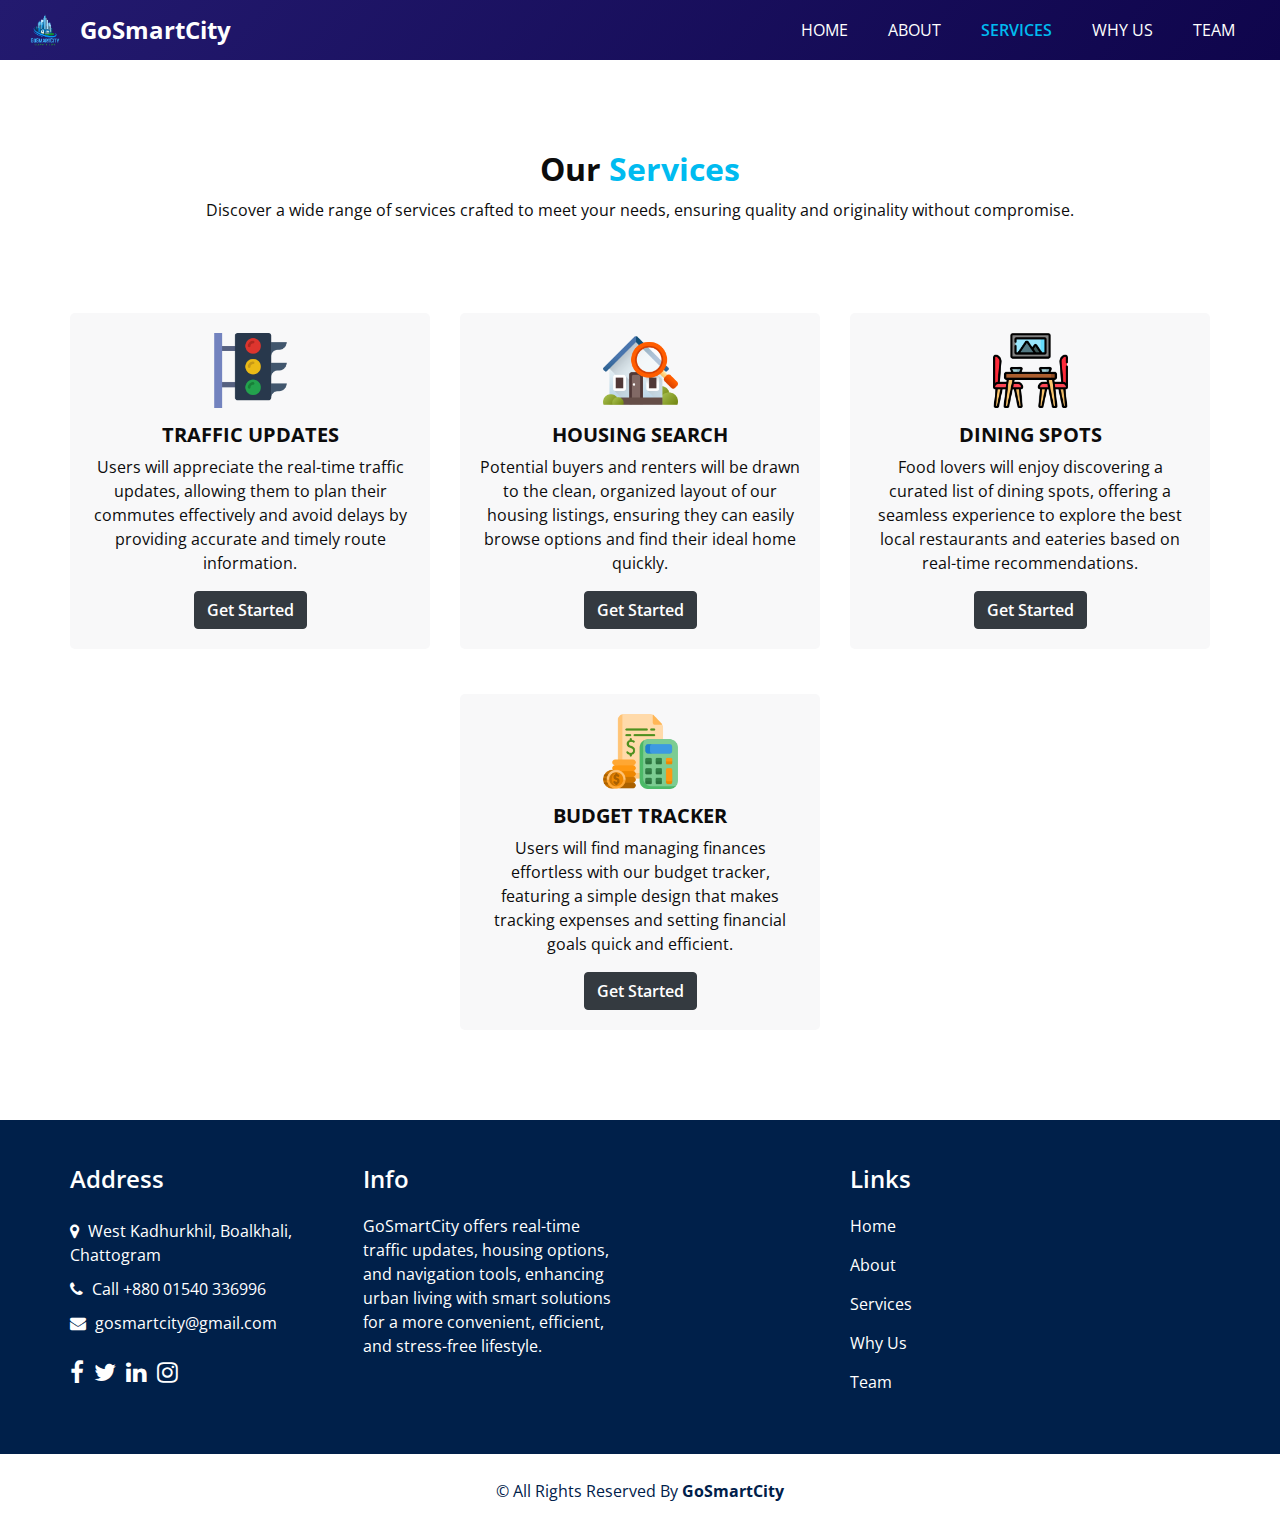
<file: service.html>
<!DOCTYPE html>
<html>

<head>
  <!-- Basic -->
  <meta charset="utf-8" />
  <meta http-equiv="X-UA-Compatible" content="IE=edge" />
  <!-- Mobile Metas -->
  <meta name="viewport" content="width=device-width, initial-scale=1, shrink-to-fit=no" />
  <!-- Site Metas -->
  <meta name="keywords" content="" />
  <meta name="description" content="" />
  <meta name="author" content="" />
  <link rel="shortcut icon" href="images/GoSmartCitygreen.png" type="">

  <title> GoSmartCity </title>

  <!-- bootstrap core css -->
  <link rel="stylesheet" type="text/css" href="css/bootstrap.css" />

  <!-- fonts style -->
  <link href="https://fonts.googleapis.com/css2?family=Roboto:wght@400;500;700;900&display=swap" rel="stylesheet">

  <!--owl slider stylesheet -->
  <link rel="stylesheet" type="text/css" href="https://cdnjs.cloudflare.com/ajax/libs/OwlCarousel2/2.3.4/assets/owl.carousel.min.css" />

  <!-- font awesome style -->
  <link href="css/font-awesome.min.css" rel="stylesheet" />

  <!-- Custom styles for this template -->
  <link href="css/style.css" rel="stylesheet" />
  <link rel="stylesheet" href="css/info.css">
  <!-- responsive style -->
  <link href="css/responsive.css" rel="stylesheet" />

</head>

<body class="sub_page">

  <div class="hero_area">

    <div class="hero_bg_box">
      <div class="bg_img_box">
        <img src="images/hero-bg.png" alt="">
      </div>
    </div>

    <!-- header section strats -->
    <header class="header_section">
      <div class="container-fluid">
        <nav class="navbar navbar-expand-lg custom_nav-container ">
          <a class="navbar-brand" href="index.php">
            <img src="images/GoSmartCitygreen.png" alt="GoSmartCity Logo" class="brand-logo"> 
            <span>
              GoSmartCity
            </span>
          </a>

          <button class="navbar-toggler" type="button" data-toggle="collapse" data-target="#navbarSupportedContent" aria-controls="navbarSupportedContent" aria-expanded="false" aria-label="Toggle navigation">
            <span class=""> </span>
          </button>

          <div class="collapse navbar-collapse" id="navbarSupportedContent">
            <ul class="navbar-nav  ">
              <li class="nav-item ">
                <a class="nav-link" href="index.php">Home </a>
              </li>
              <li class="nav-item">
                <a class="nav-link" href="about.html"> About</a>
              </li>
              <li class="nav-item active">
                <a class="nav-link" href="service.html">Services <span class="sr-only">(current)</span> </a>
              </li>
              <li class="nav-item">
                <a class="nav-link" href="why.html">Why Us</a>
              </li>
              <li class="nav-item">
                <a class="nav-link" href="team.html">Team</a>
              </li>
              <!-- <li class="nav-item">
                <a class="nav-link" href="login.html"> <i class="fa fa-user" aria-hidden="true"></i> Login</a>
              </li> -->
            </ul>
          </div>
        </nav>
      </div>
    </header>
    <!-- end header section -->
  </div>


     <!-- service section -->

     <section class="service_section layout_padding">
      <div class="service_container">
        <div class="container">
          <div class="heading_container heading_center">
            <h2>Our <span>Services</span></h2>
            <p>
              Discover a wide range of services crafted to meet your needs,
              ensuring quality and originality without compromise.
            </p>
          </div>
          <div class="row">
            <div class="col-md-4">
              <div class="box">
                <div class="img-box">
                  <img src="images/traffic-light.png" alt="" />
                </div>
                <div class="detail-box">
                  <h5>Traffic Updates</h5>
                  <p>
                    Users will appreciate the real-time traffic updates,
                    allowing them to plan their commutes effectively and avoid
                    delays by providing accurate and timely route information.
                  </p>
                  <button class="btn btn-dark">
                    <a href="traffic.html"> Get Started </a>
                  </button>
                </div>
              </div>
            </div>
            <div class="col-md-4">
              <div class="box">
                <div class="img-box">
                  <img src="images/search.png" alt="" />
                </div>
                <div class="detail-box">
                  <h5>Housing Search</h5>
                  <p>
                    Potential buyers and renters will be drawn to the clean,
                    organized layout of our housing listings, ensuring they can
                    easily browse options and find their ideal home quickly.
                  </p>
                  <button class="btn btn-dark">
                    <a href="housing.html"> Get Started</a>
                  </button>
                </div>
              </div>
            </div>
            <div class="col-md-4">
              <div class="box">
                <div class="img-box">
                  <img src="images/dining-table.png" alt="" />
                </div>
                <div class="detail-box">
                  <h5>Dining Spots</h5>
                  <p>
                    Food lovers will enjoy discovering a curated list of dining
                    spots, offering a seamless experience to explore the best
                    local restaurants and eateries based on real-time
                    recommendations.
                  </p>
                  <button class="btn btn-dark">
                    <a href="dining.html"> Get Started</a>
                  </button>
                </div>
              </div>
            </div>
            <div class="col-md-4">
              <div class="box">
                <div class="img-box">
                  <img src="images/budget.png" alt="" />
                </div>
                <div class="detail-box">
                  <h5>Budget Tracker</h5>
                  <p>
                    Users will find managing finances effortless with our budget
                    tracker, featuring a simple design that makes tracking
                    expenses and setting financial goals quick and efficient.
                  </p>
                  <button class="btn btn-dark">
                    <a href="budget.html"> Get Started</a>
                  </button>
                </div>
              </div>
            </div>
          </div>
          <!-- <div class="btn-box">
            <a href=""> View All </a>
          </div> -->
        </div>
      </div>
    </section>

    <!-- end service section -->

     <!-- info section -->

     <section class="info_section layout_padding2">
      <div class="container">
        <div class="row">
          <div class="col-md-6 col-lg-3 info_col">
            <div class="info_contact">
              <h4>Address</h4>
              <div class="contact_link_box">
                <a href="">
                  <i class="fa fa-map-marker" aria-hidden="true"></i>
                  <span> West Kadhurkhil, Boalkhali, Chattogram </span>
                </a>
                <a href="">
                  <i class="fa fa-phone" aria-hidden="true"></i>
                  <span> Call +880 01540 336996 </span>
                </a>
                <a href="">
                  <i class="fa fa-envelope" aria-hidden="true"></i>
                  <span> gosmartcity@gmail.com </span>
                </a>
              </div>
            </div>
            <div class="info_social">
              <a href="">
                <i class="fa fa-facebook" aria-hidden="true"></i>
              </a>
              <a href="">
                <i class="fa fa-twitter" aria-hidden="true"></i>
              </a>
              <a href="">
                <i class="fa fa-linkedin" aria-hidden="true"></i>
              </a>
              <a href="">
                <i class="fa fa-instagram" aria-hidden="true"></i>
              </a>
            </div>
          </div>
          <div class="col-md-6 col-lg-3 info_col">
            <div class="info_detail">
              <h4>Info</h4>
              <p>
                GoSmartCity offers real-time traffic updates, housing options,
                and navigation tools, enhancing urban living with smart
                solutions for a more convenient, efficient, and stress-free
                lifestyle.
              </p>
            </div>
          </div>
          <div class="col-md-6 col-lg-2 mx-auto info_col">
            <div class="info_link_box">
              <h4>Links</h4>
              <div class="info_links">
                <a class="active" href="index.php"> Home </a>
                <a class="" href="about.html"> About </a>
                <a class="" href="service.html"> Services </a>
                <a class="" href="why.html"> Why Us </a>
                <a class="" href="team.html"> Team </a>
              </div>
            </div>
          </div>
        </div>
      </div>
    </section>

    <!-- end info section -->

    <!-- footer section -->
    <section class="footer_section">
      <div class="container">
        <p>
          &copy; <span id="displayYear"></span> All Rights Reserved By
          <b>GoSmartCity</b>
        </p>
      </div>
    </section>
    <!-- footer section -->

  <!-- jQery -->
  <script type="text/javascript" src="js/jquery-3.4.1.min.js"></script>
  <!-- popper js -->
  <script src="https://cdn.jsdelivr.net/npm/popper.js@1.16.0/dist/umd/popper.min.js" integrity="sha384-Q6E9RHvbIyZFJoft+2mJbHaEWldlvI9IOYy5n3zV9zzTtmI3UksdQRVvoxMfooAo" crossorigin="anonymous">
  </script>
  <!-- bootstrap js -->
  <script type="text/javascript" src="js/bootstrap.js"></script>
    <!-- custom js -->
  <script type="text/javascript" src="js/service-custom.js"></script>
</body>

</html>
</file>
<file: css/style.css>
@import url("https://fonts.googleapis.com/css2?family=Lato:wght@400;700&family=Open+Sans:wght@300;400;600;700&display=swap");
body {
  font-family: "Open Sans", sans-serif;
  color: #0c0c0c;
  background-color: #ffffff;
  overflow-x: hidden;
}

.layout_padding {
  padding: 90px 0;
}

.layout_padding2 {
  padding: 75px 0;
}

.layout_padding2-top {
  padding-top: 75px;
}

.layout_padding2-bottom {
  padding-bottom: 75px;
}

.layout_padding-top {
  padding-top: 90px;
}

.layout_padding-bottom {
  padding-bottom: 90px;
}

.heading_container {
  display: -webkit-box;
  display: -ms-flexbox;
  display: flex;
  -webkit-box-orient: vertical;
  -webkit-box-direction: normal;
  -ms-flex-direction: column;
  flex-direction: column;
  -webkit-box-align: start;
  -ms-flex-align: start;
  align-items: flex-start;
}

.heading_container h2 {
  position: relative;
  font-weight: bold;
  margin-bottom: 0;
}

.heading_container h2 span {
  color: #00bbf0;
}

.heading_container p {
  margin-top: 10px;
  margin-bottom: 0;
}

.heading_container.heading_center {
  -webkit-box-align: center;
  -ms-flex-align: center;
  align-items: center;
  text-align: center;
}

a,
a:hover,
a:focus {
  text-decoration: none;
}

a:hover,
a:focus {
  color: initial;
}

.btn,
.btn:focus {
  outline: none !important;
  -webkit-box-shadow: none;
  box-shadow: none;
}

/*header section*/
.hero_area {
  position: relative;
  min-height: 100vh;
  display: -webkit-box;
  display: -ms-flexbox;
  display: flex;
  -webkit-box-orient: vertical;
  -webkit-box-direction: normal;
  -ms-flex-direction: column;
  flex-direction: column;
}

.hero_area .hero_bg_box {
  position: absolute;
  top: 0;
  left: 0;
  width: 100%;
  height: 100%;
  display: -webkit-box;
  display: -ms-flexbox;
  display: flex;
  -webkit-box-pack: center;
  -ms-flex-pack: center;
  justify-content: center;
  -webkit-box-align: end;
  -ms-flex-align: end;
  align-items: flex-end;
  overflow: hidden;
  z-index: -1;
}

.hero_area .hero_bg_box .bg_img_box {
  min-width: 100%;
  min-height: 100%;
}

.hero_area .hero_bg_box img {
  min-width: 100%;
  min-height: 100%;
}

.sub_page .hero_area {
  min-height: auto;
  background: linear-gradient(130deg, #231a6f, #0f054c);
}

.sub_page .hero_area .hero_bg_box {
  display: none;
}

.header_section {
  padding: 15px 0;
}

.header_section .container-fluid {
  padding-right: 25px;
  padding-left: 25px;
}

.navbar-brand {
  display: flex;
  align-items: center;
  gap: 15px;
  padding: 0;
}

.navbar-brand .brand-logo {
  height: 40px;
  width: auto;
  object-fit: contain;
}

.navbar-brand .brand-text {
  font-weight: bold;
  font-size: 24px;
  color: #ffffff;
  margin: 0;
}

@media (max-width: 576px) {
  .navbar-brand .brand-logo {
    height: 32px;
  }

  .navbar-brand .brand-text {
    font-size: 20px;
  }

  .navbar-brand {
    gap: 10px;
  }
}

.header_section {
  padding: 10px 0;
}

.custom_nav-container {
  padding: 0;
}

.custom_nav-container .navbar-nav {
  margin-left: auto;
  align-items: center;
}

.navbar-brand span {
  font-weight: bold;
  font-size: 24px;
  color: #ffffff;
}

.custom_nav-container {
  padding: 0;
}

.custom_nav-container .navbar-nav {
  margin-left: auto;
}

.custom_nav-container .navbar-nav .nav-item .nav-link {
  padding: 5px 20px;
  color: #ffffff;
  text-align: center;
  text-transform: uppercase;
  border-radius: 5px;
  -webkit-transition: all 0.3s;
  transition: all 0.3s;
}

.custom_nav-container .navbar-nav .nav-item:hover .nav-link,
.custom_nav-container .navbar-nav .nav-item.active .nav-link {
  color: #00bbf0;
}

.custom_nav-container .navbar-nav .nav-item.active .nav-link {
  font-weight: 600;
}

.custom_nav-container .nav_search-btn {
  width: 35px;
  height: 35px;
  padding: 0;
  border: none;
  color: #ffffff;
}

.custom_nav-container .nav_search-btn:hover {
  color: #00bbf0;
}

.custom_nav-container .navbar-toggler {
  outline: none;
}

.custom_nav-container .navbar-toggler {
  padding: 0;
  width: 37px;
  height: 42px;
  -webkit-transition: all 0.3s;
  transition: all 0.3s;
}

.custom_nav-container .navbar-toggler span {
  display: block;
  width: 35px;
  height: 4px;
  background-color: #ffffff;
  margin: 7px 0;
  -webkit-transition: all 0.3s;
  transition: all 0.3s;
  position: relative;
  border-radius: 5px;
  transition: all 0.3s;
}

.custom_nav-container .navbar-toggler span::before,
.custom_nav-container .navbar-toggler span::after {
  content: "";
  position: absolute;
  left: 0;
  height: 100%;
  width: 100%;
  background-color: #ffffff;
  top: -10px;
  border-radius: 5px;
  -webkit-transition: all 0.3s;
  transition: all 0.3s;
}

.custom_nav-container .navbar-toggler span::after {
  top: 10px;
}

.custom_nav-container .navbar-toggler[aria-expanded="true"] {
  -webkit-transform: rotate(360deg);
  transform: rotate(360deg);
}

.custom_nav-container .navbar-toggler[aria-expanded="true"] span {
  -webkit-transform: rotate(45deg);
  transform: rotate(45deg);
}

.custom_nav-container .navbar-toggler[aria-expanded="true"] span::before,
.custom_nav-container .navbar-toggler[aria-expanded="true"] span::after {
  -webkit-transform: rotate(90deg);
  transform: rotate(90deg);
  top: 0;
}

/* Dropdown menu in each of the service.html */
/* Dropdown menu visibility on hover */
.nav-item.dropdown:hover .dropdown-menu {
  display: block;
  opacity: 1;
  visibility: visible;
}

/* Dropdown menu styles */
.dropdown-menu {
  background-color: #00204a; 
  border-radius: 8px;
  box-shadow: 0 4px 8px rgba(0, 0, 0, 0.1);
  display: none; /* Hide initially */
  opacity: 0;
  visibility: hidden;
  transition: opacity 0.3s ease-in-out, visibility 0.3s ease-in-out;
}

/* Dropdown items styling */
.dropdown-item {
  display: flex;
  justify-content: center;
  align-items: center;
  color: #00bbf0;
  padding: 10px 20px;
  border-radius: 8px;
  text-align: center;
  transition: background-color 0.3s ease-in-out, color 0.3s ease-in-out;
}

.dropdown-item:hover {
  background-color: #007fa4; /* Green hover effect */
  color: white;
}



/*end header section*/

/* slider section */
.slider_section {
  -webkit-box-flex: 1;
  -ms-flex: 1;
  flex: 1;
  display: -webkit-box;
  display: -ms-flexbox;
  display: flex;
  -webkit-box-align: center;
  -ms-flex-align: center;
  align-items: center;
  position: relative;
  padding: 45px 0 145px 0;
}

.slider_section .row {
  -webkit-box-align: center;
  -ms-flex-align: center;
  align-items: center;
}

.slider_section #customCarousel1 {
  width: 100%;
  position: unset;
}

.slider_section .detail-box {
  color: #00204a;
}

.slider_section .detail-box h1 {
  font-size: 3rem;
  font-weight: bold;
  text-transform: uppercase;
  margin-bottom: 15px;
  color: #ffffff;
}

.slider_section .detail-box p {
  color: #fefefe;
  font-size: 14px;
}

.slider_section .detail-box .btn-box {
  display: -webkit-box;
  display: -ms-flexbox;
  display: flex;
  margin: 0 -5px;
  margin-top: 25px;
}

.slider_section .detail-box .btn-box a {
  margin: 5px;
  text-align: center;
  width: 165px;
}

.slider_section .detail-box .btn-box .btn1 {
  display: inline-block;
  padding: 10px 15px;
  background-color: #00bbf0;
  color: #ffffff;
  border-radius: 0;
  -webkit-transition: all 0.3s;
  transition: all 0.3s;
  border: none;
}

.slider_section .detail-box .btn-box .btn1:hover {
  background-color: #007fa4;
}

.slider_section .detail-box .btn-box .btn2 {
  display: inline-block;
  padding: 10px 15px;
  background-color: #000000;
  color: #ffffff;
  border-radius: 0;
  -webkit-transition: all 0.3s;
  transition: all 0.3s;
  border: none;
}

.slider_section .detail-box .btn-box .btn2:hover {
  background-color: black;
}

.slider_section .img-box {
  margin: 45px 0;
}

.slider_section .img-box img {
  width: 100%;
  -webkit-animation: upDown 5s infinite;
  animation: upDown 5s infinite;
}

@-webkit-keyframes upDown {
  0% {
    -webkit-transform: translateY(-45px);
    transform: translateY(-45px);
  }
  50% {
    -webkit-transform: translateY(45px);
    transform: translateY(45px);
  }
  100% {
    -webkit-transform: translateY(-45px);
    transform: translateY(-45px);
  }
}

@keyframes upDown {
  0% {
    -webkit-transform: translateY(-45px);
    transform: translateY(-45px);
  }
  50% {
    -webkit-transform: translateY(45px);
    transform: translateY(45px);
  }
  100% {
    -webkit-transform: translateY(-45px);
    transform: translateY(-45px);
  }
}

.slider_section .carousel-indicators {
  position: unset;
  margin: 0;
  -webkit-box-pack: center;
  -ms-flex-pack: center;
  justify-content: center;
  -webkit-box-align: center;
  -ms-flex-align: center;
  align-items: center;
}

.slider_section .carousel-indicators li {
  background-color: #ffffff;
  width: 12px;
  height: 12px;
  border-radius: 100%;
  opacity: 1;
}

.slider_section .carousel-indicators li.active {
  width: 20px;
  height: 20px;
  background-color: #00bbf0;
}
/* end slider section */

/* service section */
.service_section {
  position: relative;
}

.service_section .box {
  display: -webkit-box;
  display: -ms-flexbox;
  display: flex;
  -webkit-box-orient: vertical;
  -webkit-box-direction: normal;
  -ms-flex-direction: column;
  flex-direction: column;
  -webkit-box-align: center;
  -ms-flex-align: center;
  align-items: center;
  text-align: center;
  margin-top: 45px;
  background-color: #f8f8f9;
  padding: 20px;
  border-radius: 5px;
}
.service_section .box:hover {
  transform: scale(1.05);
  box-shadow: 0 4px 8px rgba(0, 0, 0, 0.1);
  transition: transform 0.3s ease, box-shadow 0.3s ease;
}

.service_section .box .img-box {
  display: -webkit-box;
  display: -ms-flexbox;
  display: flex;
  -webkit-box-pack: center;
  -ms-flex-pack: center;
  justify-content: center;
  -webkit-box-align: start;
  -ms-flex-align: start;
  align-items: flex-start;
  width: 125px;
  min-width: 75px;
  height: 75px;
  margin-bottom: 15px;
}

.service_section .box .img-box img {
  max-width: 100%;
  max-height: 100%;
  -webkit-transition: all 0.3s;
  transition: all 0.3s;
}

.service_section .box .detail-box h5 {
  font-weight: bold;
  text-transform: uppercase;
}

.service_section .box .detail-box a {
  color: white;
  font-weight: 600;
}

.service_section .box .detail-box a:hover {
  color: #00bbf0;
}

.service_section .btn-box {
  display: -webkit-box;
  display: -ms-flexbox;
  display: flex;
  -webkit-box-pack: center;
  -ms-flex-pack: center;
  justify-content: center;
  margin-top: 45px;
}

.service_section .btn-box a {
  display: inline-block;
  padding: 10px 45px;
  background-color: #00bbf0;
  color: #ffffff;
  border-radius: 0;
  -webkit-transition: all 0.3s;
  transition: all 0.3s;
  border: none;
}

.service_section .btn-box a:hover {
  background-color: #007fa4;
}
/* end service section */

/* traffic update section */
.traffic_section {
  position: relative;
}

.traffic_section .traffic_box {
  display: -webkit-box;
  display: -ms-flexbox;
  display: flex;
  -webkit-box-orient: vertical;
  -webkit-box-direction: normal;
  -ms-flex-direction: column;
  flex-direction: column;
  -webkit-box-align: start;
  -ms-flex-align: start;
  align-items: flex-start;
  text-align: left;
  margin-top: 45px;
  background-color: #f8f8f9;
  padding: 25px;
  border-radius: 5px;
  position: relative;
  overflow: hidden;
}

.traffic_section .traffic_box:hover {
  transform: scale(1.05);
  box-shadow: 0 4px 8px rgba(0, 0, 0, 0.1);
  transition: transform 0.3s ease, box-shadow 0.3s ease;
}

.traffic_section .traffic_detail {
  width: 100%;
}

.traffic_section .traffic_detail h5 {
  font-weight: bold;
  text-transform: uppercase;
  margin-bottom: 15px;
  color: #0c0c0c;
}

.traffic_info {
  display: flex;
  justify-content: space-between;
  align-items: center;
  margin-bottom: 15px;
}

.status_indicator {
  width: 8px;
  height: 100%;
  position: absolute;
  left: 0;
  top: 0;
  border-radius: 0;
}

.status_busy {
  background-color: #ff4444;
}

.status_moderate {
  background-color: #ffbb33;
}

.status_free {
  background-color: #00c851;
}

.status_incident {
  background-color: #ff4444;
  animation: blink 1s infinite;
}

@keyframes blink {
  0% {
    opacity: 1;
  }
  50% {
    opacity: 0.4;
  }
  100% {
    opacity: 1;
  }
}

.status_text {
  font-weight: 600;
  font-size: 0.9rem;
  padding: 4px 12px;
  border-radius: 15px;
  background-color: rgba(0, 0, 0, 0.05);
}

.update_time {
  color: #6c757d;
  font-size: 0.85rem;
}

/* Traffic Pattern */
.chart-container {
  position: relative;
  height: 400px;
  width: 100%;
  background: white;
  padding: 20px;
  border-radius: 10px;
  box-shadow: 0 0 15px rgba(0, 0, 0, 0.1);
}

#trafficMap{
  height: 500px;
  width: 100%;
  border-radius: 12px;
  border: 2px solid #ddd;
  box-shadow: 0 4px 8px rgba(0, 0, 0, 0.1);
}

.route_planner {
  margin-top: 45px;
  background-color: #f8f8f9;
  padding: 30px;
  border-radius: 5px;
  box-shadow: 0 0 15px rgba(0, 0, 0, 0.05);
}

.route_planner h3 {
  font-weight: bold;
  text-transform: uppercase;
  margin-bottom: 25px;
  text-align: center;
}

.route_form .form-group {
  margin-bottom: 20px;
}

.route_form label {
  font-weight: 600;
  margin-bottom: 8px;
  color: #0c0c0c;
}

.route_form .form-control {
  border: 1px solid #dee2e6;
  padding: 12px 15px;
  border-radius: 5px;
  background-color: #ffffff;
}

.route_form .form-control:focus {
  border-color: #00bbf0;
  box-shadow: 0 0 0 0.2rem rgba(0, 187, 240, 0.25);
}

.find_route_btn {
  display: inline-block;
  padding: 12px 30px;
  background-color: #00bbf0;
  color: #ffffff;
  border-radius: 5px;
  -webkit-transition: all 0.3s;
  transition: all 0.3s;
  border: none;
  font-weight: 600;
  text-transform: uppercase;
  width: 100%;
}

.find_route_btn:hover {
  background-color: #007fa4;
}

@media (max-width: 768px) {
  .traffic_section .traffic_box {
    margin-top: 25px;
  }

  .find_route_btn {
    margin-top: 15px;
  }

  .route_planner {
    padding: 20px;
  }
}

.traffic_section .traffic_box .traffic_detail p {
  color: #6c757d;
  margin-bottom: 0;
  line-height: 1.6;
}

.route_form .form-control:hover {
  border-color: #00bbf0;
}

.traffic_section .heading_container {
  margin-bottom: 45px;
}

.traffic_section .heading_container h2 {
  font-weight: bold;
  text-transform: uppercase;
}

.traffic_section .heading_container span {
  color: #00bbf0;
}
/* end traffic update section */

/* dining spots section */
.dining_section {
  position: relative;
  background-color: #f8f9fa;
  padding: 90px 0;
}
.heading_container {
  margin-bottom: 4%;
}

.dining_box {
  display: -webkit-box;
  display: -ms-flexbox;
  display: flex;
  -webkit-box-orient: vertical;
  -webkit-box-direction: normal;
  -ms-flex-direction: column;
  flex-direction: column;
  background-color: #ffffff;
  border-radius: 5px;
  overflow: hidden;
  box-shadow: 0 0 15px rgba(0, 0, 0, 0.1);
  height: 90%;
}

.dining_box:hover {
  transform: scale(1.05);
  box-shadow: 0 4px 8px rgba(0, 0, 0, 0.1);
  transition: transform 0.3s ease, box-shadow 0.3s ease;
}

.restaurant_img {
  width: 100%;
  height: 200px;
  overflow: hidden;
  position: relative;
}

.restaurant_img img {
  width: 100%;
  height: 100%;
  object-fit: cover;
}

.dining_detail {
  padding: 20px;
  position: relative;
}

.rating_badge {
  position: absolute;
  top: -15px;
  right: 20px;
  background-color: #00bbf0;
  color: #ffffff;
  padding: 5px 10px;
  border-radius: 15px;
  font-weight: bold;
}

.dining_detail h5 {
  font-weight: bold;
  text-transform: uppercase;
  margin-bottom: 10px;
  color: #0c0c0c;
}

.cuisine_info {
  display: flex;
  justify-content: space-between;
  margin-bottom: 10px;
}

.cuisine_type {
  color: #6c757d;
  font-weight: 500;
}

.price_range {
  color: #28a745;
  font-weight: 500;
}

.famous_dishes {
  font-size: 0.9rem;
  color: #6c757d;
  margin-bottom: 10px;
}

.timing_info {
  font-size: 0.85rem;
  color: #6c757d;
}

/* Restaurant Filter */
.restaurant_filter {
  background-color: #ffffff;
  padding: 30px;
  border-radius: 5px;
  margin-top: 45px;
  box-shadow: 0 0 15px rgba(0, 0, 0, 0.05);
}

.restaurant_filter h3 {
  font-weight: bold;
  text-transform: uppercase;
  margin-bottom: 25px;
  text-align: center;
}

.find_restaurant_btn {
  display: inline-block;
  padding: 12px 30px;
  background-color: #00bbf0;
  color: #ffffff;
  border-radius: 5px;
  -webkit-transition: all 0.3s;
  transition: all 0.3s;
  border: none;
  font-weight: 600;
  text-transform: uppercase;
  width: 100%;
  margin-top: 32px;
}

.find_restaurant_btn:hover {
  background-color: #007fa4;
}

/* Suggestion Form */
.suggest_restaurant {
  margin-top: 45px;
  background-color: #ffffff;
  padding: 30px;
  border-radius: 5px;
  box-shadow: 0 0 15px rgba(0, 0, 0, 0.05);
}

.suggest_restaurant h3 {
  font-weight: bold;
  text-transform: uppercase;
  margin-bottom: 25px;
  text-align: center;
}

.suggestion_form .form-group {
  margin-bottom: 20px;
}

.suggestion_form label {
  font-weight: 600;
  color: #0c0c0c;
}

.suggestion_form .form-control {
  border: 1px solid #dee2e6;
  padding: 12px 15px;
  border-radius: 5px;
}

.suggestion_form .form-control:focus {
  border-color: #00bbf0;
  box-shadow: 0 0 0 0.2rem rgba(0, 187, 240, 0.25);
}

.suggest_btn {
  display: inline-block;
  padding: 12px 30px;
  background-color: #00bbf0;
  color: #ffffff;
  border-radius: 5px;
  -webkit-transition: all 0.3s;
  transition: all 0.3s;
  border: none;
  font-weight: 600;
  text-transform: uppercase;
  width: auto;
}

.suggest_btn:hover {
  background-color: #007fa4;
}

@media (max-width: 768px) {
  .find_restaurant_btn {
    margin-top: 15px;
  }

  .restaurant_filter,
  .suggest_restaurant {
    padding: 20px;
  }
}
/* end dining spot section */

/* housing section */
.housing_section {
  position: relative;
  background-color: #f8f9fa;
  padding: 90px 0;
}

.heading_container {
  margin-bottom: 4%;
}

.house_box {
  display: -webkit-box;
  display: -ms-flexbox;
  display: flex;
  -webkit-box-orient: vertical;
  -webkit-box-direction: normal;
  -ms-flex-direction: column;
  flex-direction: column;
  background-color: #ffffff;
  border-radius: 5px;
  overflow: hidden;
  box-shadow: 0 0 15px rgba(0, 0, 0, 0.1);
  height: 90%;
}

.house_box:hover {
  transform: scale(1.05);
  box-shadow: 0 4px 8px rgba(0, 0, 0, 0.1);
  transition: transform 0.3s ease, box-shadow 0.3s ease;
}

.house_img {
  width: 100%;
  height: 200px;
  overflow: hidden;
  position: relative;
}

.house_img img {
  width: 100%;
  height: 100%;
  object-fit: cover;
}

.availability_badge {
  position: absolute;
  top: 15px;
  right: 15px;
  background-color: #28a745;
  color: #ffffff;
  padding: 5px 10px;
  border-radius: 15px;
  font-size: 0.8rem;
  font-weight: bold;
}

.house_detail {
  padding: 20px;
  position: relative;
}

.house_detail h5 {
  font-weight: bold;
  text-transform: uppercase;
  margin-bottom: 10px;
  color: #0c0c0c;
}

.location_info {
  color: #6c757d;
  margin-bottom: 10px;
  font-size: 0.9rem;
}

.location_info i {
  color: #00bbf0;
  margin-right: 5px;
}

.house_features {
  display: flex;
  justify-content: space-between;
  margin-bottom: 15px;
  font-size: 0.85rem;
  color: #6c757d;
}

.house_features span i {
  margin-right: 5px;
  color: #00bbf0;
}

.price_info {
  display: flex;
  justify-content: space-between;
  align-items: center;
  margin-top: 10px;
}

.rent_amount {
  color: #28a745;
  font-weight: bold;
  font-size: 1.1rem;
}

.house_type {
  background-color: #f8f9fa;
  padding: 5px 10px;
  border-radius: 15px;
  font-size: 0.8rem;
  color: #6c757d;
}

/* House Finder Section */
.house_finder {
  background-color: #ffffff;
  padding: 30px;
  border-radius: 5px;
  margin-top: 45px;
  box-shadow: 0 0 15px rgba(0, 0, 0, 0.05);
}

.house_finder h3 {
  font-weight: bold;
  text-transform: uppercase;
  margin-bottom: 25px;
  text-align: center;
}

.tenant_type_toggle {
  display: flex;
  justify-content: center;
  gap: 15px;
  margin-bottom: 25px;
}

.tenant_type_toggle button {
  padding: 10px 30px;
  border-radius: 25px;
  background-color: #f8f9fa;
  color: #6c757d;
  border: none;
  font-weight: 600;
  transition: all 0.3s;
}

.tenant_type_toggle button.active {
  background-color: #00bbf0;
  color: #ffffff;
}

.finder_form .form-group {
  margin-bottom: 20px;
}

.finder_form label {
  font-weight: 600;
  color: #0c0c0c;
}

.finder_form .form-control {
  border: 1px solid #dee2e6;
  padding: 6px 12px;
  border-radius: 5px;
}

.finder_form .form-control:focus {
  border-color: #00bbf0;
  box-shadow: 0 0 0 0.2rem rgba(0, 187, 240, 0.25);
}

.find_house_btn {
  display: inline-block;
  padding: 12px 30px;
  background-color: #00bbf0;
  color: #ffffff;
  border-radius: 5px;
  -webkit-transition: all 0.3s;
  transition: all 0.3s;
  border: none;
  font-weight: 600;
  text-transform: uppercase;
  width: 100%;
  margin-top: 32px;
}

.find_house_btn:hover {
  background-color: #007fa4;
}

/* House Owner Section */
.house_owner_section {
  margin-top: 45px;
  background-color: #ffffff;
  padding: 30px;
  border-radius: 5px;
  box-shadow: 0 0 15px rgba(0, 0, 0, 0.05);
}

.house_owner_section h3 {
  font-weight: bold;
  text-transform: uppercase;
  margin-bottom: 25px;
  text-align: center;
}

.owner_form .form-group {
  margin-bottom: 20px;
}

.owner_form label {
  font-weight: 600;
  color: #0c0c0c;
}

.owner_form .form-control {
  border: 1px solid #dee2e6;
  padding: 6px 12px;
  border-radius: 5px;
}

.owner_form .form-control:focus {
  border-color: #00bbf0;
  box-shadow: 0 0 0 0.2rem rgba(0, 187, 240, 0.25);
}

.list_property_btn {
  display: inline-block;
  padding: 12px 30px;
  background-color: #00bbf0;
  color: #ffffff;
  border-radius: 5px;
  -webkit-transition: all 0.3s;
  transition: all 0.3s;
  border: none;
  font-weight: 600;
  text-transform: uppercase;
  width: auto;
  margin-top: 15px;
}

.list_property_btn:hover {
  background-color: #007fa4;
}

@media (max-width: 768px) {
  .find_house_btn {
    margin-top: 15px;
  }

  .house_finder,
  .house_owner_section {
    padding: 20px;
  }

  .house_features {
    flex-direction: column;
    gap: 5px;
  }

  .tenant_type_toggle {
    flex-direction: column;
  }

  .tenant_type_toggle button {
    width: 100%;
  }
}
/* end housing section */

/* budget tracker section */
.budget_tracker_section {
  position: relative;
  background-color: #f8f9fa;
  padding: 90px 0;
}

.expense_tracking_section,
.income_section,
.budget_summary_section {
  background-color: #ffffff;
  padding: 30px;
  border-radius: 5px;
  margin-top: 45px;
  box-shadow: 0 0 15px rgba(0, 0, 0, 0.05);
}

.expense_tracking_section h3,
.income_section h3,
.budget_summary_section h3 {
  font-weight: bold;
  text-transform: uppercase;
  margin-bottom: 25px;
  text-align: center;
  color: #0c0c0c;
}

.expense_category {
  border: 1px solid #dee2e6;
  border-radius: 5px;
  padding: 20px;
  margin-bottom: 20px;
}

.expense_category h5 {
  font-weight: bold;
  margin-bottom: 15px;
  color: #0c0c0c;
}

.expense_category h5 i {
  margin-right: 10px;
  color: #00bbf0;
}

.expense_form .form-group {
  margin-bottom: 15px;
}

.expense_form label {
  font-weight: 600;
  color: #0c0c0c;
}

.expense_form .form-control {
  border: 1px solid #dee2e6;
  padding: 6px 12px;
  border-radius: 5px;
}

.expense_form .form-control:focus {
  border-color: #00bbf0;
  box-shadow: 0 0 0 0.2rem rgba(0, 187, 240, 0.25);
}

.calculate_budget_btn {
  display: inline-block;
  padding: 12px 30px;
  background-color: #00bbf0;
  color: #ffffff;
  border-radius: 5px;
  transition: all 0.3s;
  border: none;
  font-weight: 600;
  text-transform: uppercase;
  width: 100%;
}

.calculate_budget_btn:hover {
  background-color: #007fa4;
}

.summary_card {
  background-color: #f8f9fa;
  border-radius: 5px;
  padding: 20px;
  text-align: center;
  margin-bottom: 20px;
}

.summary_card h4 {
  font-weight: bold;
  margin-bottom: 15px;
  color: #6c757d;
}

.summary_card .amount {
  font-size: 2rem;
  font-weight: bold;
  color: #28a745;
}

.budget_balance .amount {
  color: #00bbf0;
}

.balance_advice {
  margin-top: 15px;
  background-color: #ffffff;
  border-radius: 5px;
  padding: 15px;
  border: 1px solid #dee2e6;
}

.balance_advice p {
  color: #6c757d;
  margin-bottom: 0;
}

@media (max-width: 768px) {
  .calculate_budget_btn {
    margin-top: 15px;
  }

  .expense_tracking_section,
  .income_section,
  .budget_summary_section {
    padding: 20px;
  }

  .summary_card .amount {
    font-size: 1.5rem;
  }
}
/* end budget tracker section */

/* about section */
.about_section {
  background-color: #00204a;
  color: #ffffff;
}

.about_section .heading_container {
  margin-bottom: 45px;
}

.about_section .row {
  -webkit-box-align: center;
  -ms-flex-align: center;
  align-items: center;
}

.about_section .img-box img {
  max-width: 100%;
}

.about_section .detail-box h3 {
  font-weight: bold;
}

.about_section .detail-box p {
  margin-top: 15px;
}

.about_section .detail-box a {
  display: inline-block;
  padding: 10px 45px;
  background-color: #00bbf0;
  color: #ffffff;
  border-radius: 0px;
  -webkit-transition: all 0.3s;
  transition: all 0.3s;
  border: none;
  margin-top: 15px;
}

.about_section .detail-box a:hover {
  background-color: #007fa4;
}
/* end about section */

/* why section */
.why_section .box {
  margin-top: 45px;
  display: -webkit-box;
  display: -ms-flexbox;
  display: flex;
  -webkit-box-orient: vertical;
  -webkit-box-direction: normal;
  -ms-flex-direction: column;
  flex-direction: column;
  -webkit-box-align: center;
  -ms-flex-align: center;
  align-items: center;
  text-align: center;
}

.why_section .box .img-box {
  margin-bottom: 20px;
  width: 120px;
  height: 120px;
  min-width: 120px;
  min-height: 120px;
  border-radius: 100%;
  border: 5px solid #00204a;
  display: -webkit-box;
  display: -ms-flexbox;
  display: flex;
  -webkit-box-pack: center;
  -ms-flex-pack: center;
  justify-content: center;
  -webkit-box-align: center;
  -ms-flex-align: center;
  align-items: center;
}

.why_section .box .img-box img {
  width: 55px;
  height: auto;
  fill: #00204a;
}

.why_section .box h5 {
  font-weight: bold;
  margin-bottom: 10px;
}

.why_section .box p {
  margin-bottom: 0;
}

.why_section .btn-box {
  display: -webkit-box;
  display: -ms-flexbox;
  display: flex;
  -webkit-box-pack: center;
  -ms-flex-pack: center;
  justify-content: center;
  margin-top: 45px;
}

.why_section .btn-box a {
  display: inline-block;
  padding: 10px 45px;
  background-color: #00bbf0;
  color: #ffffff;
  border-radius: 0;
  -webkit-transition: all 0.3s;
  transition: all 0.3s;
  border: none;
}

.why_section .btn-box a:hover {
  background-color: #007fa4;
}
/* end why section */

/*team section */
.team_section {
  text-align: center;
  background-color: #00204a;
  color: #ffffff;
  padding: 50px 0;
}

.team_section .heading_container {
  -webkit-box-pack: center;
  -ms-flex-pack: center;
  justify-content: center;
}

.team_section .team_container {
  padding: 0 15px;
}

.team_section .team_container .box {
  padding: 35px 0 0 0;
  border-radius: 5px;
  overflow: hidden;
  -webkit-transition: all 0.1s;
  transition: all 0.1s;
  margin-top: 45px;
  background: -webkit-gradient(
    linear,
    left top,
    left bottom,
    from(#002759),
    to(#002b64)
  );
  background: linear-gradient(to bottom, #002759, #002b64);
}

.team_section .team_container .box .img-box {
  display: -webkit-box;
  display: -ms-flexbox;
  display: flex;
  -webkit-box-pack: center;
  -ms-flex-pack: center;
  justify-content: center;
  -webkit-box-align: center;
  -ms-flex-align: center;
  align-items: center;
}

.team_section .team_container .box .img-box img {
  width: 120px;
  border-radius: 100%;
  border: 5px solid #ffffff;
}

.team_section .team_container .box .detail-box {
  margin: 25px 0;
}

.team_section .team_container .box .detail-box h5 {
  color: #00bbf0;
  font-weight: 600;
  position: relative;
}

.team_section .team_container .box .social_box {
  padding: 10px 45px 20px 45px;
  display: -webkit-box;
  display: -ms-flexbox;
  display: flex;
  -webkit-box-pack: justify;
  -ms-flex-pack: justify;
  justify-content: space-between;
}

.team_section .team_container .box .social_box a {
  color: #ffffff;
  font-size: 22px;
}

.team_section .team_container .box .social_box a:hover {
  color: #00bbf0;
}
.row {
  justify-content: space-evenly;
}
/* end team section */

/* client section */
.client_section .heading_container {
  margin-bottom: 30px;
}

.client_section .box {
  display: -webkit-box;
  display: -ms-flexbox;
  display: flex;
  -webkit-box-orient: vertical;
  -webkit-box-direction: normal;
  -ms-flex-direction: column;
  flex-direction: column;
  margin: 15px;
}

.client_section .box .img-box {
  position: relative;
  display: -webkit-box;
  display: -ms-flexbox;
  display: flex;
  -webkit-box-pack: center;
  -ms-flex-pack: center;
  justify-content: center;
  -webkit-box-align: center;
  -ms-flex-align: center;
  align-items: center;
  width: 100px;
  margin-bottom: -50px;
  margin-left: 25px;
  position: relative;
}

.client_section .box .img-box img {
  border-radius: 100%;
}

.client_section .box .client_id {
  display: -webkit-box;
  display: -ms-flexbox;
  display: flex;
  -webkit-box-pack: justify;
  -ms-flex-pack: justify;
  justify-content: space-between;
}

.client_section .box .client_id .client_info h6 {
  font-weight: 600;
  margin-bottom: 5px;
}

.client_section .box .client_id .client_info p {
  margin-bottom: 0;
  font-size: 15px;
  font-size: 14px;
  margin-bottom: 10px;
}

.client_section .box .detail-box {
  background-color: #ffffff;
  -webkit-box-shadow: 0 0 15px 0 rgba(0, 0, 0, 0.15);
  box-shadow: 0 0 15px 0 rgba(0, 0, 0, 0.15);
  padding: 75px 25px 25px 25px;
}

.client_section .box .detail-box i {
  color: #00204a;
  margin-bottom: 10px;
}

.client_section .owl-carousel .owl-nav {
  display: -webkit-box;
  display: -ms-flexbox;
  display: flex;
  -webkit-box-pack: center;
  -ms-flex-pack: center;
  justify-content: center;
  margin-top: 45px;
}

.client_section .owl-carousel .owl-nav .owl-prev,
.client_section .owl-carousel .owl-nav .owl-next {
  width: 55px;
  height: 55px;
  background-color: #ffffff;
  color: #000000;
  outline: none;
  bottom: 0px;
  font-size: 24px;
  -webkit-box-shadow: 0 0 5px 0 rgba(0, 0, 0, 0.25);
  box-shadow: 0 0 5px 0 rgba(0, 0, 0, 0.25);
}

.client_section .owl-carousel .owl-nav .owl-prev:hover,
.client_section .owl-carousel .owl-nav .owl-next:hover {
  color: #00204a;
}
/* end client section */

/* Login Section Styles */
.login_section {
  background-color: #f8f9fa;
  padding: 90px 0;
}

.login_container {
  background: #ffffff;
  padding: 40px;
  border-radius: 10px;
  box-shadow: 0 0 20px rgba(0, 0, 0, 0.1);
}

.login_container .form-group {
  margin-bottom: 25px;
}

.login_container label {
  font-weight: 500;
  margin-bottom: 8px;
}

.login_container .form-control {
  height: 45px;
  border-radius: 5px;
  border: 1px solid #ddd;
}

.login_container .btn-primary {
  background: #00bbf0;
  border: none;
  height: 45px;
  font-weight: 500;
  font-size: 16px;
}

.login_container .btn-primary:hover {
  background: #0098c4;
}

.login_container .forgot-password,
.login_container .register-link {
  color: #00bbf0;
  text-decoration: none;
}

.login_container .forgot-password:hover,
.login_container .register-link:hover {
  color: #0098c4;
  text-decoration: underline;
}

.login_container .form-check {
  margin: 15px 0;
}

@media (max-width: 768px) {
  .login_container {
    padding: 25px;
  }

  .login_section {
    padding: 60px 0;
  }
}
/* end login section */

/* Register Section Styles */
.register_section {
  background-color: #f8f9fa;
  padding: 90px 0;
}

.register_container {
  background: #ffffff;
  padding: 40px;
  border-radius: 10px;
  box-shadow: 0 0 20px rgba(0, 0, 0, 0.1);
}

.register_container .form-group {
  margin-bottom: 25px;
}

.register_container label {
  font-weight: 500;
  margin-bottom: 8px;
}

.register_container .form-control {
  height: 45px;
  border-radius: 5px;
  border: 1px solid #ddd;
}

.register_container .btn-primary {
  background: #00bbf0;
  border: none;
  height: 45px;
  font-weight: 500;
  font-size: 16px;
  margin-top: 15px;
}

.register_container .btn-primary:hover {
  background: #0098c4;
}

.register_container .login-link {
  color: #00bbf0;
  text-decoration: none;
}

.register_container .login-link:hover {
  color: #0098c4;
  text-decoration: underline;
}

.register_container .form-check {
  margin: 15px 0;
}

@media (max-width: 768px) {
  .register_container {
    padding: 25px;
  }

  .register_section {
    padding: 60px 0;
  }
}
/* end register section */

/* info section */
.info_section {
  background-color: #00204a;
  color: #ffffff;
  padding: 45px 0 15px 0;
}

.info_section h4 {
  font-weight: 600;
  margin-bottom: 20px;
}

.info_section .info_col {
  margin-bottom: 30px;
}

.info_section .info_contact .contact_link_box {
  display: -webkit-box;
  display: -ms-flexbox;
  display: flex;
  -webkit-box-orient: vertical;
  -webkit-box-direction: normal;
  -ms-flex-direction: column;
  flex-direction: column;
}

.info_section .info_contact .contact_link_box a {
  margin: 5px 0;
  color: #ffffff;
}

.info_section .info_contact .contact_link_box a i {
  margin-right: 5px;
}

.info_section .info_contact .contact_link_box a:hover {
  color: #00bbf0;
}

.info_section .info_social {
  display: -webkit-box;
  display: -ms-flexbox;
  display: flex;
  margin-top: 20px;
  margin-bottom: 10px;
}

.info_section .info_social a {
  display: -webkit-box;
  display: -ms-flexbox;
  display: flex;
  -webkit-box-pack: center;
  -ms-flex-pack: center;
  justify-content: center;
  -webkit-box-align: center;
  -ms-flex-align: center;
  align-items: center;
  color: #ffffff;
  border-radius: 100%;
  margin-right: 10px;
  font-size: 24px;
}

.info_section .info_social a:hover {
  color: #00bbf0;
}

.info_section .info_links {
  display: -webkit-box;
  display: -ms-flexbox;
  display: flex;
  -webkit-box-orient: vertical;
  -webkit-box-direction: normal;
  -ms-flex-direction: column;
  flex-direction: column;
  -ms-flex-wrap: wrap;
  flex-wrap: wrap;
}

.info_section .info_links a {
  display: -webkit-box;
  display: -ms-flexbox;
  display: flex;
  -webkit-box-align: center;
  -ms-flex-align: center;
  align-items: center;
  margin-bottom: 15px;
  color: #ffffff;
}

.info_section .info_links a:hover {
  color: #00bbf0;
}

.info_section form input {
  border: none;
  border-bottom: 1px solid #ffffff;
  background-color: transparent;
  width: 100%;
  height: 45px;
  color: #ffffff;
  outline: none;
}

.info_section form input::-webkit-input-placeholder {
  color: #ffffff;
}

.info_section form input:-ms-input-placeholder {
  color: #ffffff;
}

.info_section form input::-ms-input-placeholder {
  color: #ffffff;
}

.info_section form input::placeholder {
  color: #ffffff;
}

.info_section form button {
  width: 100%;
  text-align: center;
  display: inline-block;
  padding: 10px 55px;
  background-color: #00bbf0;
  color: #ffffff;
  border-radius: 0;
  -webkit-transition: all 0.3s;
  transition: all 0.3s;
  border: none;
  margin-top: 15px;
}

.info_section form button:hover {
  background-color: #007fa4;
}
/* end info section */

/* footer section*/
.footer_section {
  position: relative;
  background-color: #ffffff;
  text-align: center;
}

.footer_section p {
  color: #00204a;
  padding: 25px 0;
  margin: 0;
}

.footer_section p a {
  color: inherit;
}
/* end footer section */
/*# sourceMappingURL=style.css.map */
</file>
<file: css/info.css>
/* info section */
.info_section {
    background-color: #00204a;
    color: #ffffff;
    padding: 45px 0 15px 0;
  }
  
  .info_section h4 {
    font-weight: 600;
    margin-bottom: 20px;
  }
  
  .info_section .info_col {
    margin-bottom: 30px;
  }
  
  .info_section .info_contact .contact_link_box {
    display: -webkit-box;
    display: -ms-flexbox;
    display: flex;
    -webkit-box-orient: vertical;
    -webkit-box-direction: normal;
    -ms-flex-direction: column;
    flex-direction: column;
  }
  
  .info_section .info_contact .contact_link_box a {
    margin: 5px 0;
    color: #ffffff;
  }
  
  .info_section .info_contact .contact_link_box a i {
    margin-right: 5px;
  }
  
  .info_section .info_contact .contact_link_box a:hover {
    color: #00bbf0;
  }
  
  .info_section .info_social {
    display: -webkit-box;
    display: -ms-flexbox;
    display: flex;
    margin-top: 20px;
    margin-bottom: 10px;
  }
  
  .info_section .info_social a {
    display: -webkit-box;
    display: -ms-flexbox;
    display: flex;
    -webkit-box-pack: center;
    -ms-flex-pack: center;
    justify-content: center;
    -webkit-box-align: center;
    -ms-flex-align: center;
    align-items: center;
    color: #ffffff;
    border-radius: 100%;
    margin-right: 10px;
    font-size: 24px;
  }
  
  .info_section .info_social a:hover {
    color: #00bbf0;
  }
  
  .info_section .info_links {
    display: -webkit-box;
    display: -ms-flexbox;
    display: flex;
    -webkit-box-orient: vertical;
    -webkit-box-direction: normal;
    -ms-flex-direction: column;
    flex-direction: column;
    -ms-flex-wrap: wrap;
    flex-wrap: wrap;
  }
  
  .info_section .info_links a {
    display: -webkit-box;
    display: -ms-flexbox;
    display: flex;
    -webkit-box-align: center;
    -ms-flex-align: center;
    align-items: center;
    margin-bottom: 15px;
    color: #ffffff;
  }
  
  .info_section .info_links a:hover {
    color: #00bbf0;
  }
  
  .info_section form input {
    border: none;
    border-bottom: 1px solid #ffffff;
    background-color: transparent;
    width: 100%;
    height: 45px;
    color: #ffffff;
    outline: none;
  }
  
  .info_section form input::-webkit-input-placeholder {
    color: #ffffff;
  }
  
  .info_section form input:-ms-input-placeholder {
    color: #ffffff;
  }
  
  .info_section form input::-ms-input-placeholder {
    color: #ffffff;
  }
  
  .info_section form input::placeholder {
    color: #ffffff;
  }
  
  .info_section form button {
    width: 100%;
    text-align: center;
    display: inline-block;
    padding: 10px 55px;
    background-color: #00bbf0;
    color: #ffffff;
    border-radius: 0;
    -webkit-transition: all 0.3s;
    transition: all 0.3s;
    border: none;
    margin-top: 15px;
  }
  
  .info_section form button:hover {
    background-color: #007fa4;
  }
  /* end info section */
</file>
<file: css/responsive.css>
@media (max-width: 1300px) {}

@media (max-width: 1120px) {}

@media (max-width: 992px) {
  .hero_area {
    min-height: auto;
  }

  .hero_area {
    background: linear-gradient(130deg, #231a6f, #0f054c);
  }

  .hero_area .hero_bg_box {
    display: none;
  }

  .slider_section {
    padding: 45px 0 75px 0;
  }

  .custom_nav-container .navbar-nav {
    padding-top: 15px;
    align-items: center;
  }


  .custom_nav-container .navbar-nav .nav-item .nav-link {
    padding: 5px 25px;
    margin: 5px 0;
  }


}

@media (max-width: 768px) {
  .about_section .img-box {
    margin-bottom: 45px;
  }

}

@media (max-width: 576px) {
  .header_section .header_top .contact_nav a span {
    display: none;
  }


  .client_section .client_container {
    width: 100%;
  }

  .client_section .box {
    margin: 0;
  }

  .owl-nav {
    display: flex;
    justify-content: center;
    margin-top: 45px;
  }

  .client_section .owl-carousel .owl-nav .owl-prev,
  .client_section .owl-carousel .owl-nav .owl-next {
    position: unset;
    margin: 0 2.5px;
  }
}

@media (max-width: 480px) {
  .slider_section .detail-box h1 {
    font-size: 2rem;
  }

  .track_section form {
    flex-direction: column;
    align-items: flex-start;
  }

  .track_section form input {
    width: 100%;
  }

  .track_section form button {
    padding: 10px 60px;
    margin-top: 10px;
  }
}

@media (max-width: 420px) {
  .service_section .box {
    flex-direction: column;
  }

  .service_section .box .img-box {
    justify-content: flex-start;
    margin-bottom: 15px;
  }
}

@media (max-width: 376px) {}

@media (min-width: 1200px) {
  .container {
    max-width: 1170px;
  }
}
</file>
<file: traffic_city_guide/style.css>
/* Basic Reset */
* {
    margin: 0;
    padding: 0;
    box-sizing: border-box;
}

body {
    font-family: Arial, sans-serif;
    background-color: #f4f4f9;
    color: #333;
}

/* Header */
header {
    background-color: #007BFF;
    color: white;
    padding: 1rem;
    text-align: center;
    position: sticky;
    top: 0;
    z-index: 1000;
}

header h1 {
    font-size: 2rem;
}

nav ul {
    list-style: none;
    padding: 0;
    margin-top: 0.5rem;
}

nav ul li {
    display: inline;
    margin-right: 2rem;
}

nav ul li a {
    text-decoration: none;
    color: white;
    font-weight: bold;
}

nav ul li a:hover {
    text-decoration: underline;
}

/* Section Styles */
section {
    padding: 2rem;
    margin: 2rem auto;
    max-width: 1200px;
    background-color: white;
    border-radius: 8px;
    box-shadow: 0 4px 6px rgba(0, 0, 0, 0.1);
}

section h2 {
    color: #007BFF;
    margin-bottom: 1rem;
}

section p {
    font-size: 1rem;
    margin-bottom: 1rem;
}

/* Form Styles */
form {
    display: flex;
    flex-direction: column;
}

label {
    margin-bottom: 0.5rem;
}

input, select, button {
    padding: 0.8rem;
    margin-bottom: 1rem;
    border-radius: 4px;
    border: 1px solid #ccc;
}

button {
    background-color: #007BFF;
    color: white;
    cursor: pointer;
}

button:hover {
    background-color: #0056b3;
}

/* Housing and Dining Listings */
#housing-options, #dining-options {
    display: flex;
    gap: 2rem;
    flex-wrap: wrap;
}

.listing, .restaurant {
    background-color: white;
    border-radius: 8px;
    box-shadow: 0 2px 4px rgba(0, 0, 0, 0.1);
    width: 30%;
    overflow: hidden;
    transition: transform 0.3s;
}

.listing:hover, .restaurant:hover {
    transform: translateY(-5px);
}

.listing img, .restaurant img {
    width: 100%;
    height: 200px;
    object-fit: cover;
}

.listing-info, .restaurant-info {
    padding: 1rem;
}

.listing-info h3, .restaurant-info h3 {
    color: #007BFF;
}

/* User Profile Section */
#user-profile {
    background-color: #fff;
    padding: 2rem;
    border-radius: 8px;
    box-shadow: 0 4px 6px rgba(0, 0, 0, 0.1);
}

#user-profile h2 {
    font-size: 1.8rem;
    margin-bottom: 1rem;
}

#user-profile #profile-details {
    margin-top: 1rem;
}

#user-profile ul {
    list-style: none;
    padding: 0;
}

#user-profile ul li {
    margin-bottom: 0.5rem;
    font-size: 1.1rem;
}

#user-profile #add-favorite-btn {
    background-color: #007BFF;
    color: white;
    padding: 0.8rem;
    border-radius: 4px;
    cursor: pointer;
}

#user-profile #add-favorite-btn:hover {
    background-color: #0056b3;
}

/* Admin Panel Section */
#admin-panel {
    background-color: #fff;
    padding: 2rem;
    border-radius: 8px;
    box-shadow: 0 4px 6px rgba(0, 0, 0, 0.1);
}

#admin-panel h2 {
    font-size: 1.8rem;
    margin-bottom: 1rem;
}

#admin-panel h3 {
    font-size: 1.5rem;
    margin-top: 2rem;
}

#admin-panel #user-list {
    margin-top: 1rem;
}

#admin-panel #user-list ul {
    list-style: none;
    padding: 0;
}

#admin-panel #user-list li {
    font-size: 1.2rem;
    margin-bottom: 1rem;
}

#admin-panel .delete-user-btn {
    background-color: #dc3545;
    color: white;
    padding: 0.5rem;
    border-radius: 4px;
    cursor: pointer;
    font-size: 1rem;
}

#admin-panel .delete-user-btn:hover {
    background-color: #c82333;
}

#admin-panel #admin-analytics {
    margin-top: 1rem;
}

#admin-panel #admin-analytics p {
    font-size: 1.2rem;
    margin-bottom: 1rem;
}

footer {
    text-align: center;
    padding: 1rem;
    background-color: #333;
    color: white;
    margin-top: 2rem;
}

/* Map Styling */
iframe {
    width: 100%;
    border-radius: 8px;
}
</file>
